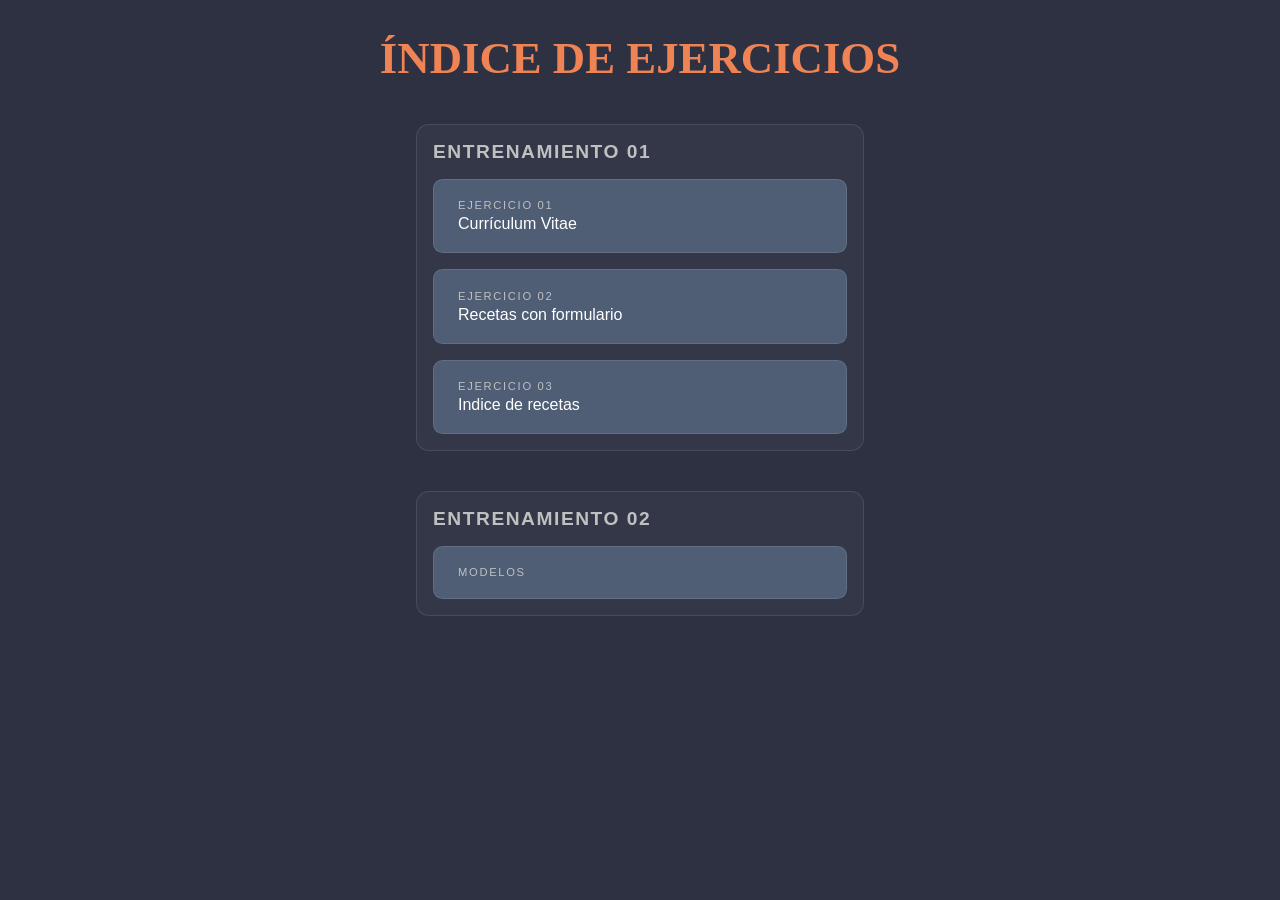
<file: index.html>
<!DOCTYPE html>
<html lang="es">

<head>
    <meta charset="UTF-8">
    <meta name="viewport" content="width=device-width, initial-scale=1.0">
    <title>Actividad2-IsaacRios</title>
    <link rel="stylesheet" href="styles.css">
</head>

<body>
    <header>
        <h1>Índice de ejercicios</h1>
    </header>

    <!-- ENTRENAMIENTO 01 -->
    <section>
        <h2>Entrenamiento 01</h2>
        <nav>
            <ul>
                <li>
                    <a href="/entrenamiento_01/ejercicio_01/html/ejercicio_01.html" target="_blank">
                        <span class="label">
                            <span class="num">Ejercicio 01</span>
                            <span>Currículum Vitae</span>
                        </span>
                    </a>
                </li>

                <li>
                    <a href="/entrenamiento_01/ejercicio_02/ejercicio_02.html" target="_blank">
                        <span class="label">
                            <span class="num">Ejercicio 02</span>
                            <span>Recetas con formulario</span>
                        </span>
                    </a>
                </li>

                <li>
                    <a href="/entrenamiento_01/ejercicio_03/ejercicio03.html" target="_blank">
                        <span class="label">
                            <span class="num">Ejercicio 03</span>
                            <span>Indice de recetas</span>
                        </span>
                    </a>
                </li>
            </ul>
        </nav>
    </section>

    <!-- ENTRENAMIENTO 02 -->
    <section>
        <h2>Entrenamiento 02</h2>
        <nav>
            <ul>
                <li>
                    <a href="/entrenamiento2/index.html">
                        <span class="label">
                            <span class="num">Modelos</span>
                        </span>
                    </a>
                </li>
            </ul>
        </nav>
    </section>

</body>

</html>
</file>
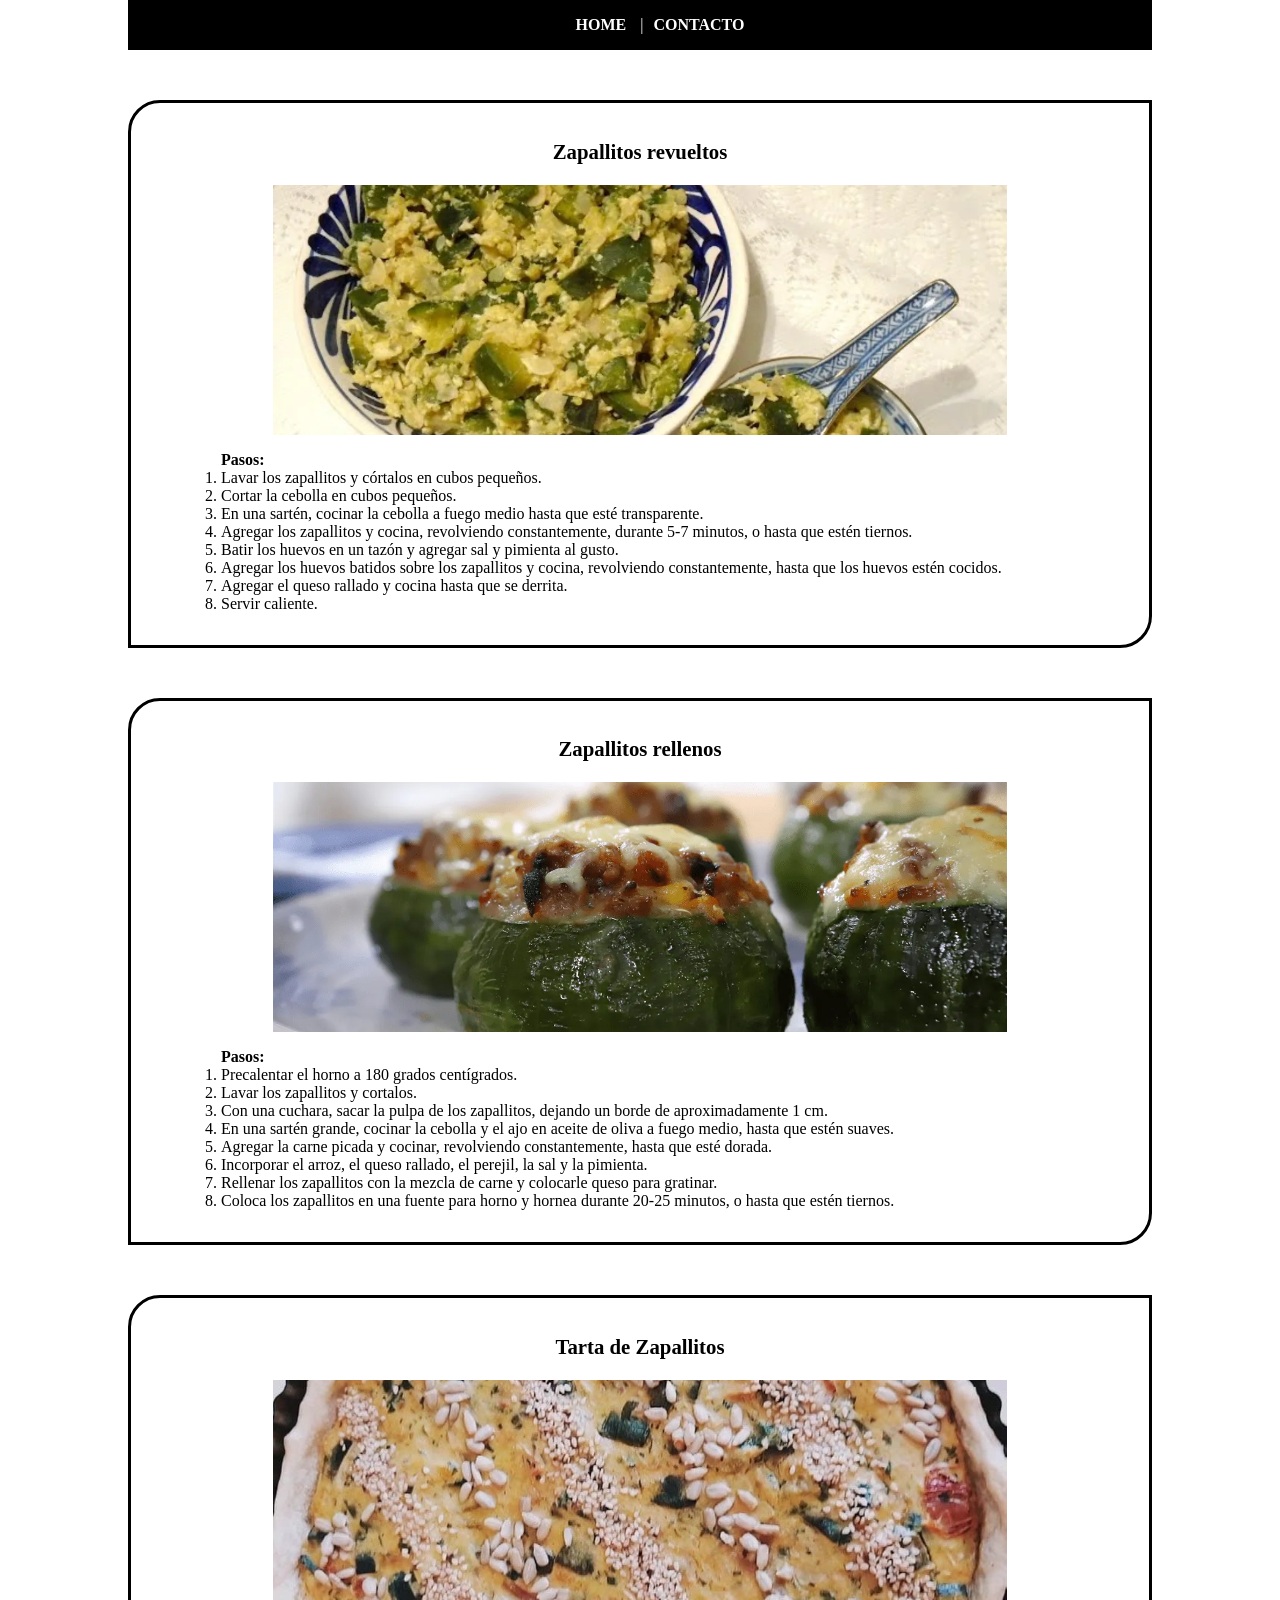
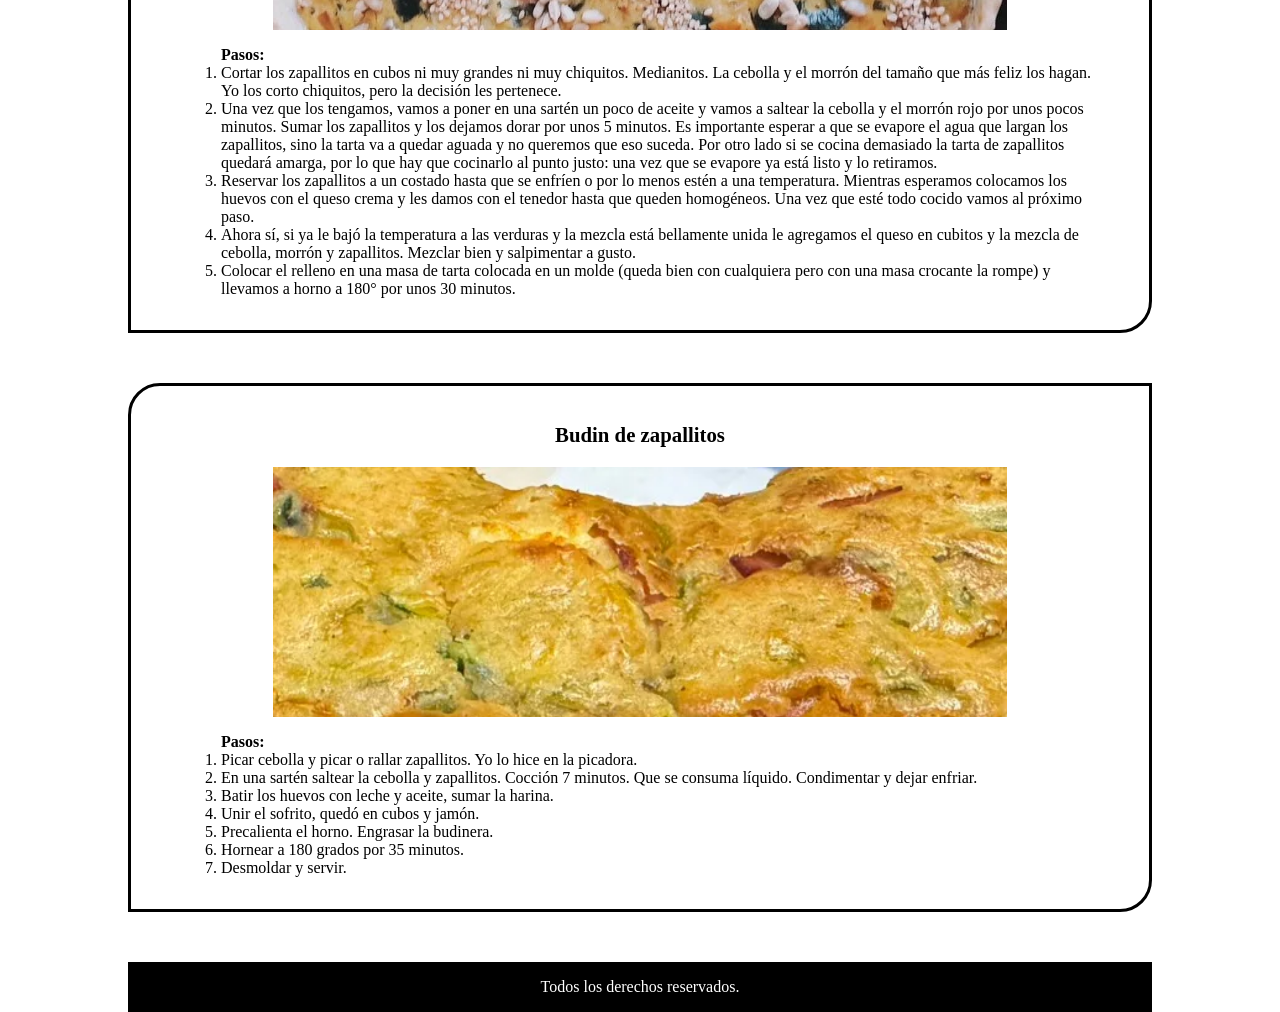
<file: entrenamiento 2/index.html>
<!DOCTYPE html>
<html lang="es">
<head>
    <meta charset="UTF-8">
    <meta name="viewport" content="width=device-width, initial-scale=1.0">
    <link rel="stylesheet" href="assets/main.css">
    <title>Actividad3-RocioBossio</title>
</head>
<body>
    <div class="cambios-solicitados">
        <header class="main-header">
            <nav>
                <ul>
                    <li><a href="index.html">HOME</a> |</li>
                    <li><a href="contacto.html">CONTACTO</a></li>
                </ul>
            </nav>
        </header>
            <section>
                <div class="receta">
                    <h3>Zapallitos revueltos</h3>
                    <img src="assets/receta1.webp" alt="zapallitos revueltos">
                    <ol><strong>Pasos:</strong>
                        <li>Lavar los zapallitos y córtalos en cubos pequeños.</li>
                        <li>Cortar la cebolla en cubos pequeños.</li>
                        <li>En una sartén, cocinar la cebolla a fuego medio hasta que esté transparente.</li>
                        <li>Agregar los zapallitos y cocina, revolviendo constantemente, durante 5-7 minutos, o hasta que estén tiernos.</li>
                        <li>Batir los huevos en un tazón y agregar sal y pimienta al gusto.</li>
                        <li>Agregar los huevos batidos sobre los zapallitos y cocina, revolviendo constantemente, hasta que los huevos estén cocidos.</li>
                        <li>Agregar el queso rallado y cocina hasta que se derrita.</li>
                        <li>Servir caliente.</li>
                    </ol>
                </div>
                <div class="receta">
                    <h3>Zapallitos rellenos</h3>
                    <img src="assets/receta2.webp" alt="zapallitos rellenos">
                    <ol><strong>Pasos: </strong>
                        <li>Precalentar el horno a 180 grados centígrados.</li>
                        <li>Lavar los zapallitos y cortalos.</li>
                        <li>Con una cuchara, sacar la pulpa de los zapallitos, dejando un borde de aproximadamente 1 cm.</li>
                        <li>En una sartén grande, cocinar la cebolla y el ajo en aceite de oliva a fuego medio, hasta que estén suaves.</li>
                        <li>Agregar la carne picada y cocinar, revolviendo constantemente, hasta que esté dorada.</li>
                        <li>Incorporar el arroz, el queso rallado, el perejil, la sal y la pimienta.</li>
                        <li>Rellenar los zapallitos con la mezcla de carne y colocarle queso para gratinar.</li>
                        <li>Coloca los zapallitos en una fuente para horno y hornea durante 20-25 minutos, o hasta que estén tiernos.</li>
                    </ol>
                </div>
                <div class="receta">
                    <h3>Tarta de Zapallitos</h3>
                    <img src="assets/receta3.webp" alt="tarta de zapallitos">
                    <ol><strong>Pasos: </strong>
                        <li>Cortar los zapallitos en cubos ni muy grandes ni muy chiquitos. Medianitos. La cebolla y el morrón del tamaño que más feliz los hagan. Yo los corto chiquitos, pero la decisión les pertenece.</li>
                        <li>Una vez que los tengamos, vamos a poner en una sartén un poco de aceite y vamos a saltear la cebolla y el morrón rojo por unos pocos minutos. Sumar los zapallitos y los dejamos dorar por unos 5 minutos. Es importante esperar a que se evapore el agua que largan los zapallitos, sino la tarta va a quedar aguada y no queremos que eso suceda. Por otro lado si se cocina demasiado la tarta de zapallitos quedará amarga, por lo que hay que cocinarlo al punto justo: una vez que se evapore ya está listo y lo retiramos.</li>
                        <li>Reservar los zapallitos a un costado hasta que se enfríen o por lo menos estén a una temperatura. Mientras esperamos colocamos los huevos con el queso crema y les damos con el tenedor hasta que queden homogéneos. Una vez que esté todo cocido vamos al próximo paso.</li>
                        <li>Ahora sí, si ya le bajó la temperatura a las verduras y la mezcla está bellamente unida le agregamos el queso en cubitos y la mezcla de cebolla, morrón y zapallitos. Mezclar bien y salpimentar a gusto.</li>
                        <li>Colocar el relleno en una masa de tarta colocada en un molde (queda bien con cualquiera pero con una masa crocante la rompe) y llevamos a horno a 180° por unos 30 minutos.</li>
                    </ol>
                </div>
                <div class="receta">
                    <h3>Budin de zapallitos</h3>
                    <img src="assets/receta4.webp" alt="budin de zapallitos">
                    <ol><strong>Pasos: </strong>
                        <li>Picar cebolla y picar o rallar zapallitos. Yo lo hice en la picadora.</li>
                        <li>En una sartén saltear la cebolla y zapallitos. Cocción 7 minutos. Que se consuma líquido. Condimentar y dejar enfriar.</li>
                        <li>Batir los huevos con leche y aceite, sumar la harina.</li>
                        <li>Unir el sofrito, quedó en cubos y jamón.</li>
                        <li>Precalienta el horno. Engrasar la budinera.</li>
                        <li>Hornear a 180 grados por 35 minutos.</li>
                        <li>Desmoldar y servir.</li>
                    </ol>
                </div>
            </section>
        <footer class="main-header">
            <p> Todos los derechos reservados.</p>
        </footer>
    </div>
</body>
</html>
</file>
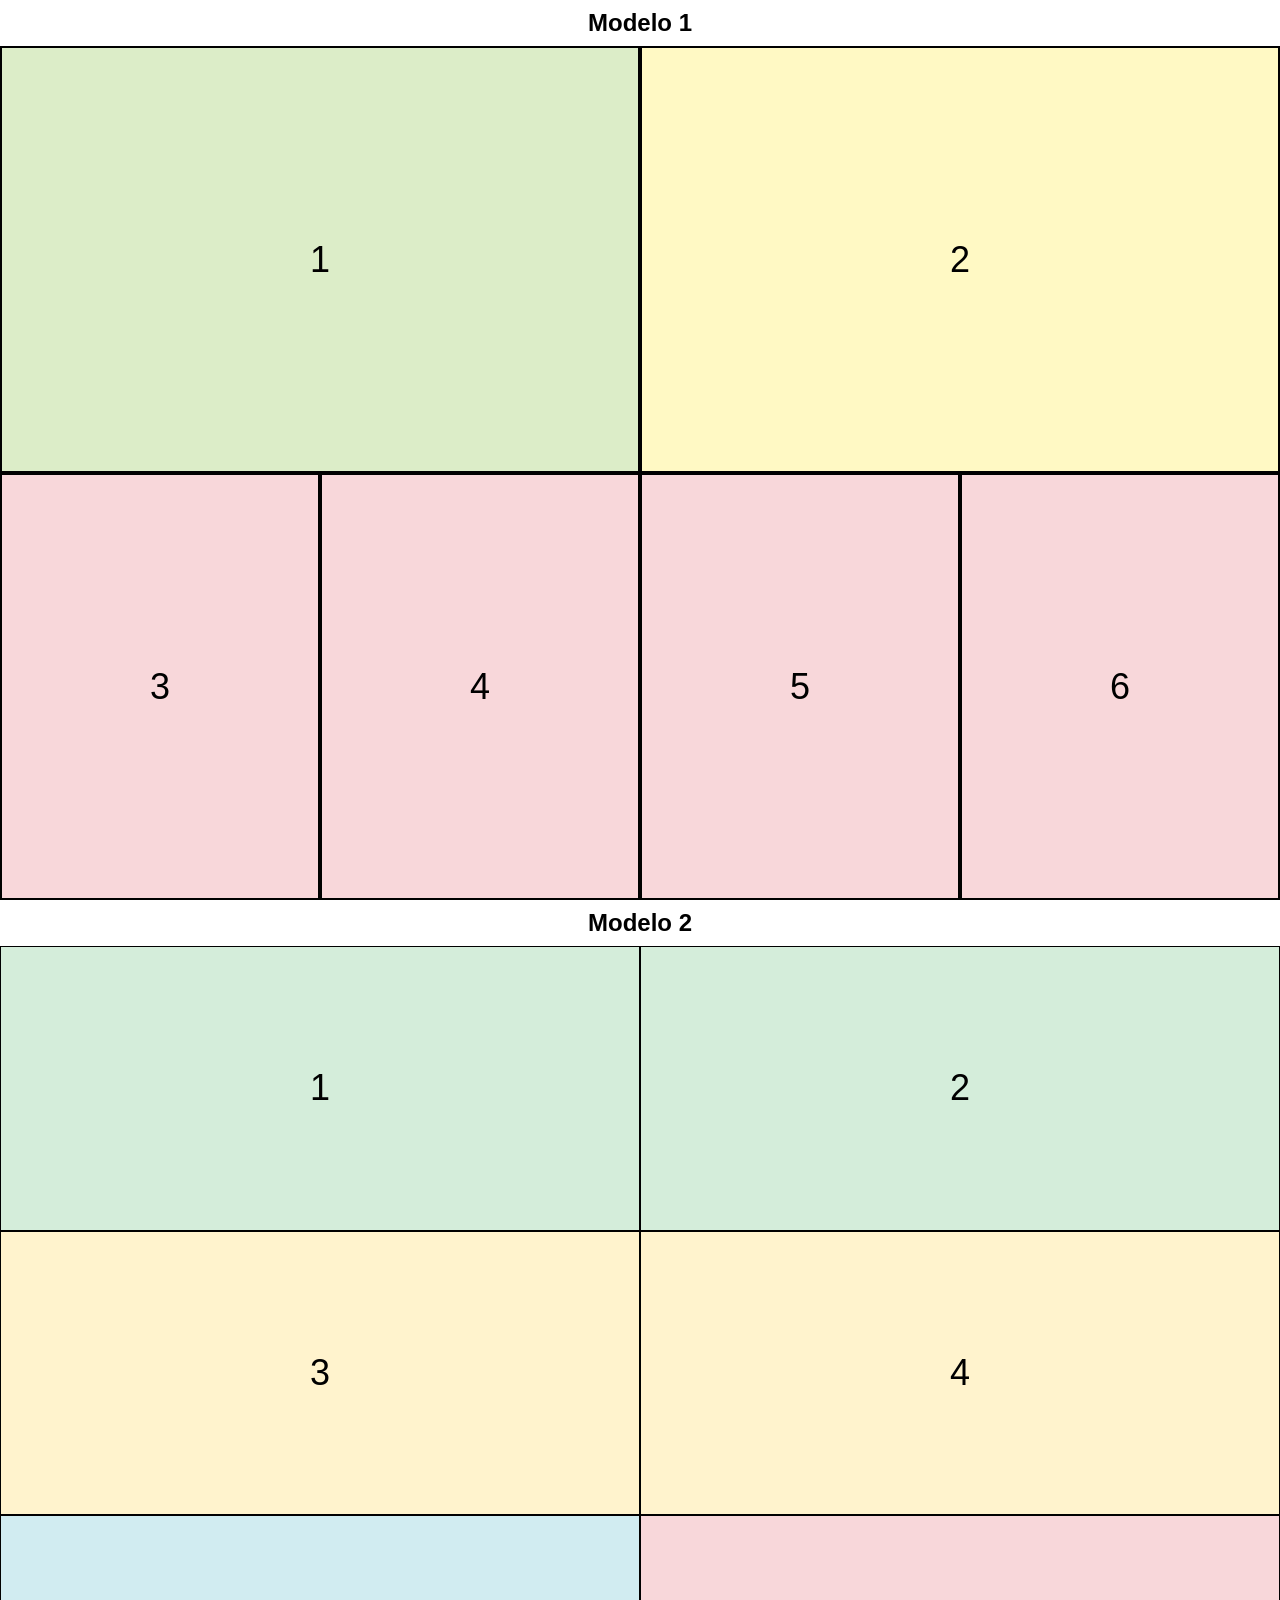
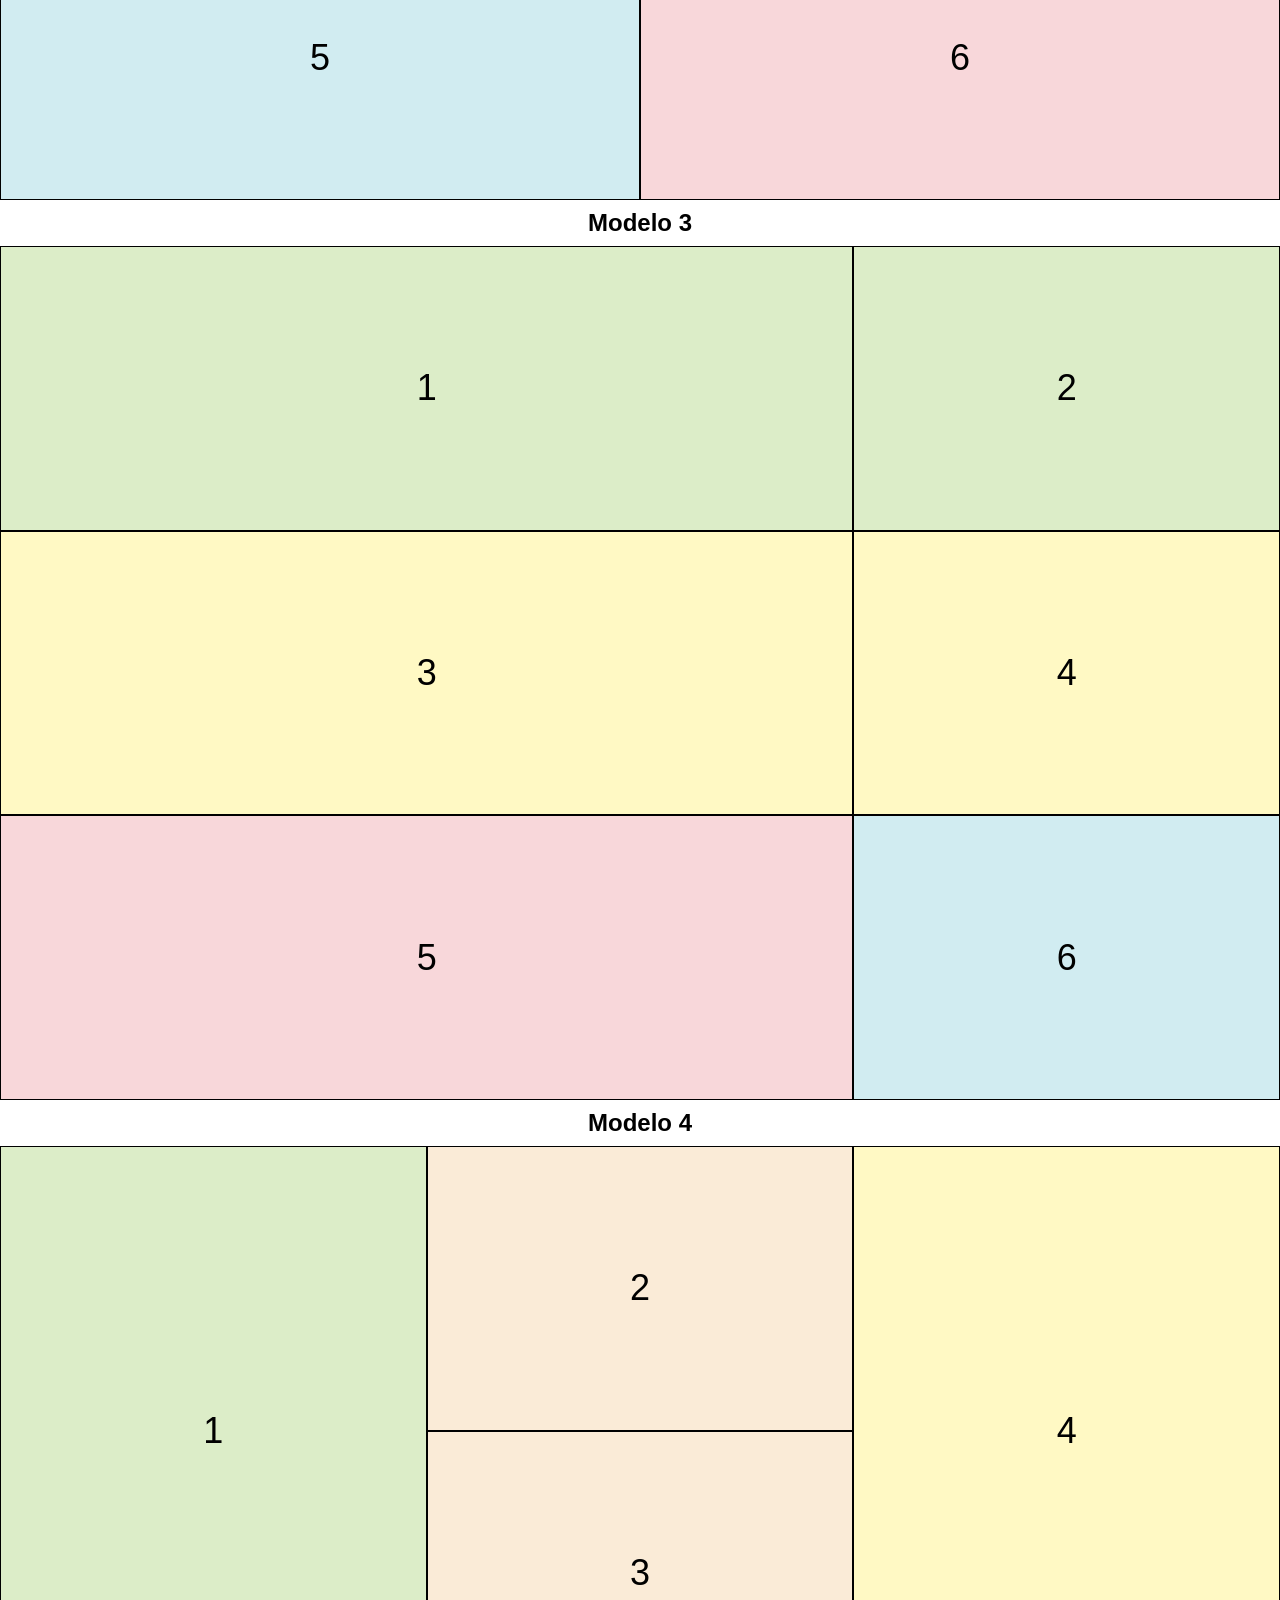
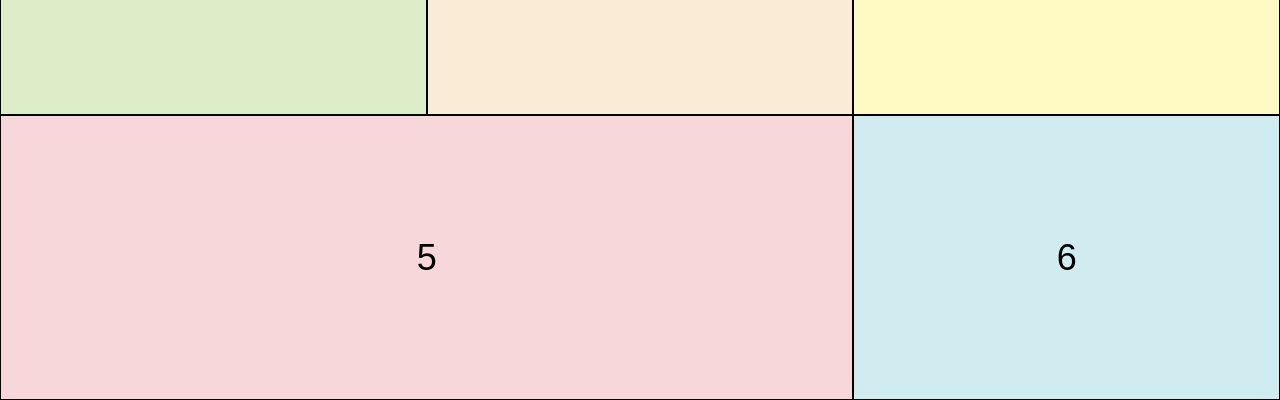
<file: entrenamiento2/index.html>
<!DOCTYPE html>
<html lang="es">
<head>
  <meta charset="UTF-8">
  <meta name="viewport" content="width=device-width, initial-scale=1.0">
  <title>Ejercicio Entrenamiento 2</title>
  <link rel="stylesheet" href="assets/main.css">
</head>
<body>

<section class="modelo">
  <h2>Modelo 1</h2>
  <div class="grid modelo-1">
    <div class="box b1">1</div>
    <div class="box b2">2</div>
    <div class="box b3">3</div>
    <div class="box b4">4</div>
    <div class="box b5">5</div>
    <div class="box b6">6</div>
  </div>
</section>

<section class="modelo">
  <h2>Modelo 2</h2>
  <div class="grid modelo-2">
    <div class="box2 b1">1</div>
    <div class="box2 b2">2</div>
    <div class="box2 b3">3</div>
    <div class="box2 b4">4</div>
    <div class="box2 b5">5</div>
    <div class="box2 b6">6</div>
  </div>
</section>

<section class="modelo">
  <h2>Modelo 3</h2>
  <div class="grid modelo-3">
    <div class="box3 b1">1</div>
    <div class="box3 b2">2</div>
    <div class="box3 b3">3</div>
    <div class="box3 b4">4</div>
    <div class="box3 b5">5</div>
    <div class="box3 b6">6</div>
  </div>
</section>

<section class="modelo">
  <h2>Modelo 4</h2>
  <div class="grid modelo-4">
    <div class="box4 b1">1</div>
    <div class="box4 b2">2</div>
    <div class="box4 b3">3</div>
    <div class="box4 b4">4</div>
    <div class="box4 b5">5</div>
    <div class="box4 b6">6</div>
  </div>
</section>

</body>
</html>
</file>
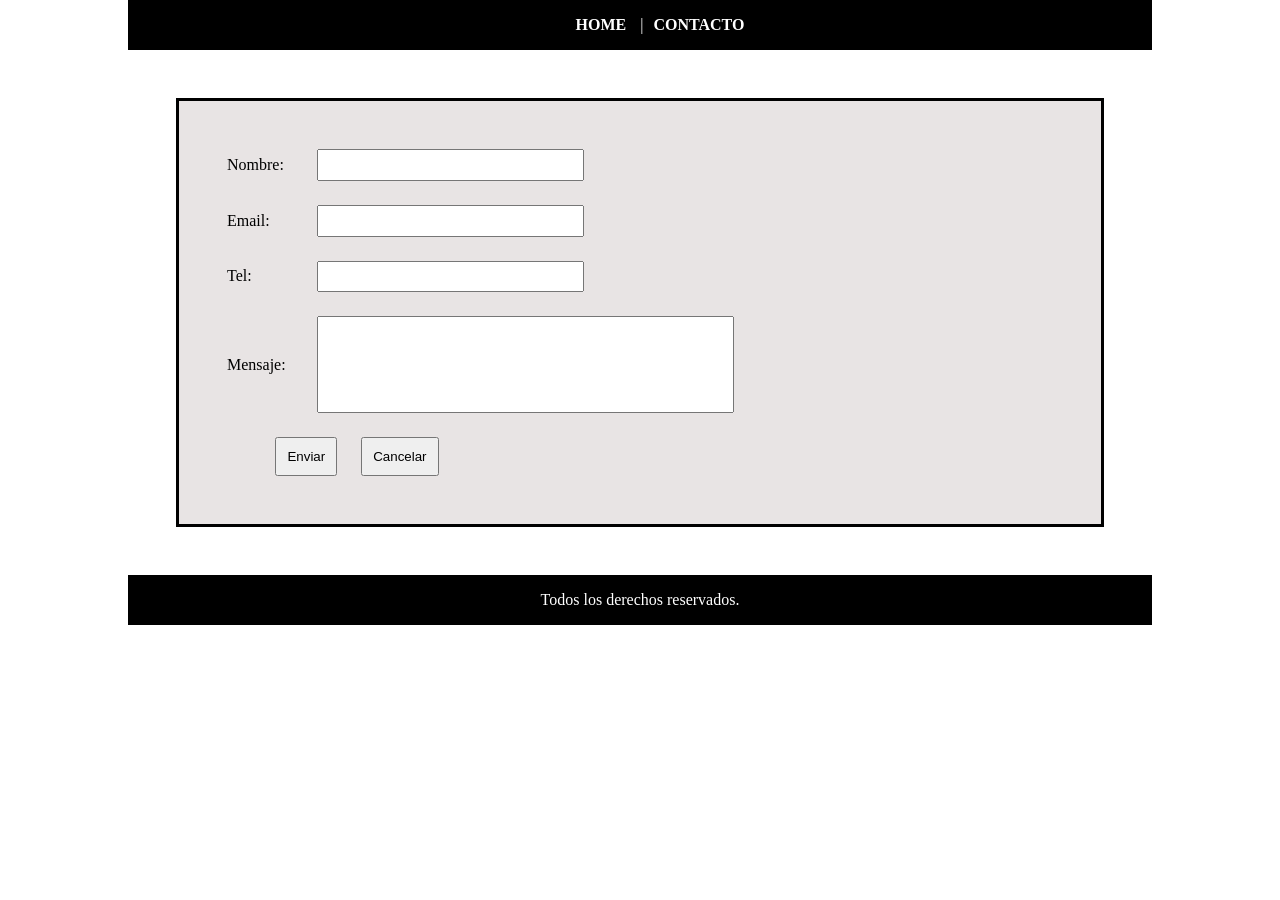
<file: entrenamiento 2/contacto.html>
<!DOCTYPE html>
<html lang="es">
<head>
    <meta charset="UTF-8">
    <meta name="viewport" content="width=device-width, initial-scale=1.0">
    <link rel="stylesheet" href="assets/main.css">
    <title>Actividad3-RocioBossio</title>
</head>
<body>
    <div class="cambios-solicitados">
        <header class="main-header">
            <nav>
                <ul>
                    <li><a href="index.html">HOME</a> |</li>
                    <li><a href="contacto.html">CONTACTO</a></li>
                </ul>
            </nav>
        </header>
        <div class="recetas">
            <section>
                <form>
                    <div class="formulario">
                        <div class="linea-formulario">
                            <label for="nombre">Nombre: </label>
                            <input type="text" id="nombre" name="nombre" required>
                        </div>
                        <div class="linea-formulario">
                            <label for="email">Email: </label>
                            <input type="email" id="email" name="email" required>
                        </div>
                        <div class="linea-formulario">
                            <label for="telefono">Tel: </label>
                            <input type="tel" id="telefono" name="telefono">
                        </div>
                        <div class="linea-formulario">
                            <label for="mensaje">Mensaje: </label>
                            <input type="text" id="mensaje" name="mensaje">
                        </div>
                        <div class="botones-formulario">
                            <button type="submit">Enviar</button>
                            <button type="reset">Cancelar</button>
                        </div>
                    </div>
                </form>
            </section>
        </div>
        <footer class="main-header">
            <p> Todos los derechos reservados.</p>
        </footer>
    </div>
</body>
</html>
</file>
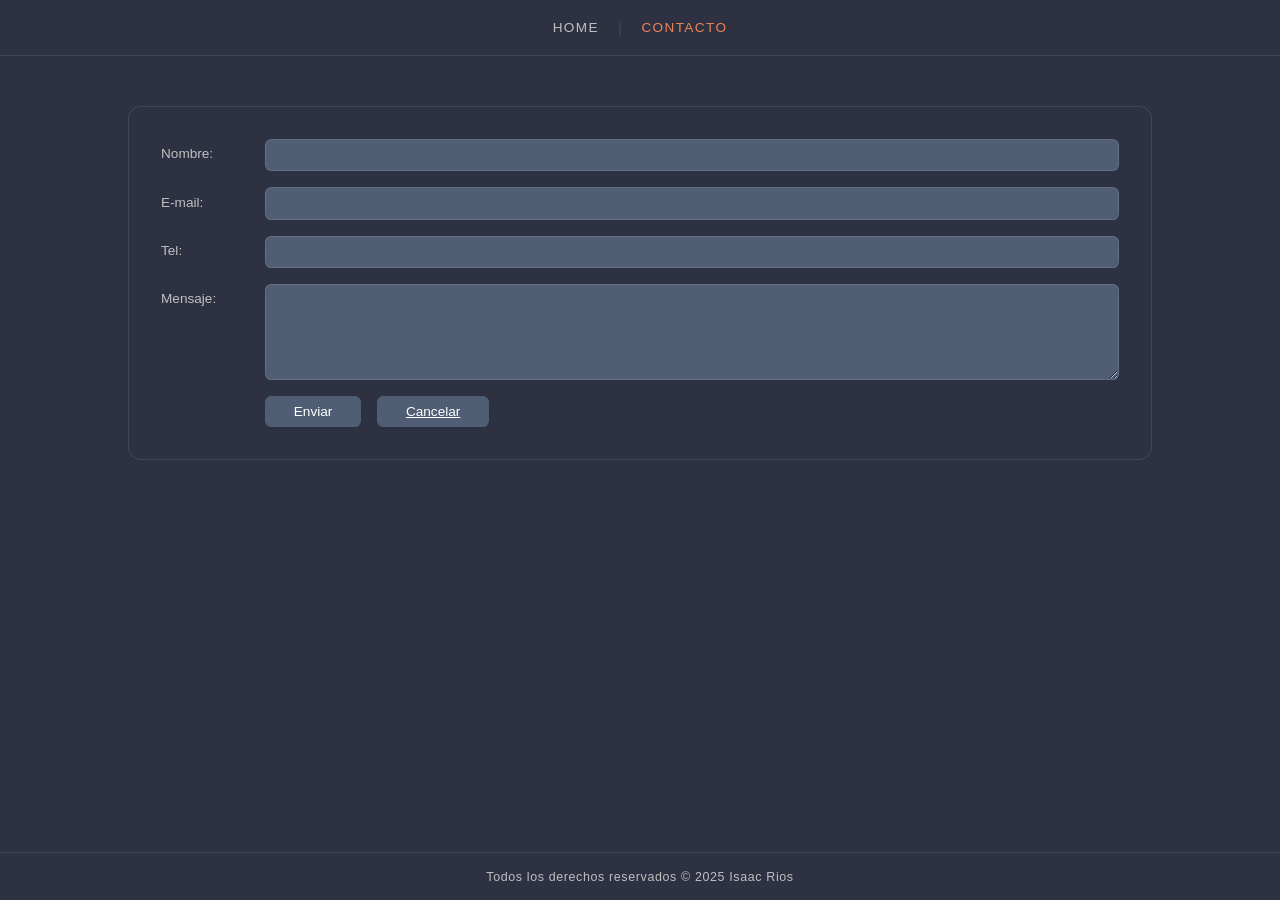
<file: entrenamiento_01/ejercicio_02/contacto.html>
Contacto · HTML
Copiar

<!DOCTYPE html>
<html lang="es">

<head>
    <meta charset="UTF-8">
    <meta name="viewport" content="width=device-width, initial-scale=1.0">
    <title>Contacto — Ejercicio 02</title>
    <link rel="stylesheet" href="contacto.css">
</head>

<body>

    <header class="header">
        <a href="ejercicio_02.html">HOME</a>
        <span class="separador">|</span>
        <a href="contacto.html" class="activo">CONTACTO</a>
    </header>

    <main class="contenido">
        <div class="formulario">
            <form action="#" method="post">

                <div class="campo">
                    <label for="nombre">Nombre:</label>
                    <input type="text" id="nombre" name="nombre" required>
                </div>

                <div class="campo">
                    <label for="email">E-mail:</label>
                    <input type="email" id="email" name="email" required>
                </div>

                <div class="campo">
                    <label for="tel">Tel:</label>
                    <input type="tel" id="tel" name="tel" required>
                </div>

                <div class="campo">
                    <label for="mensaje">Mensaje:</label>
                    <textarea id="mensaje" name="mensaje" required></textarea>
                </div>

                <div class="botones">
                    <button type="submit" class="boton">Enviar</button>
                    <a href="ejercicio_02.html" class="boton">Cancelar</a>
                </div>

            </form>
        </div>
    </main>

    <footer class="footer">
        <p>Todos los derechos reservados &copy; 2025 Isaac Rios</p>
    </footer>

</body>

</html>
</file>
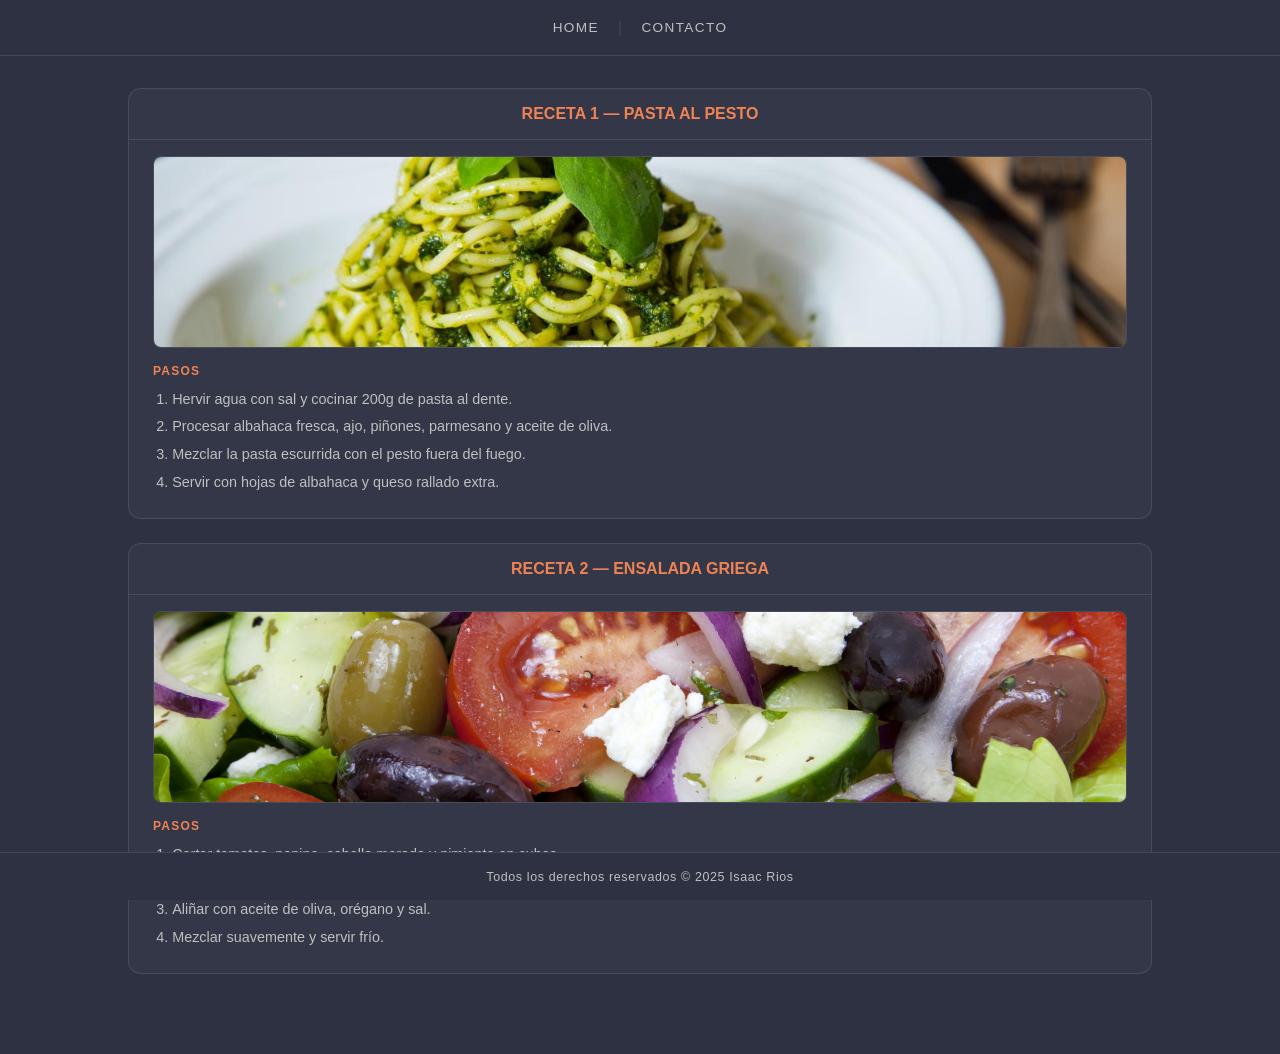
<file: entrenamiento_01/ejercicio_02/ejercicio_02.html>
<!DOCTYPE html>
<html lang="es">

<head>
    <meta charset="UTF-8">
    <meta name="viewport" content="width=device-width, initial-scale=1.0">
    <title>Recetas — Ejercicio 02</title>
    <link rel="stylesheet" href="/entrenamiento_01/ejercicio_02/stlyes.css">
</head>

<body>

    <header class="header">
        <a href="/entrenamiento_01/ejercicio_02/ejercicio_02.html">HOME</a>
        <span class="linea">|</span>
        <a href="contacto.html">CONTACTO</a>
    </header>

    <main class="contenido">

        <article class="receta">
            <div class="receta-header">
                <h2>Receta 1 — Pasta al pesto</h2>
            </div>
            <div class="receta-img">
                <img src="/entrenamiento_01/ejercicio_02/img/pesto.jpeg" alt="Pasta al pesto">
            </div>
            <div class="receta-body">
                <h3>Pasos</h3>
                <ol>
                    <li>Hervir agua con sal y cocinar 200g de pasta al dente.</li>
                    <li>Procesar albahaca fresca, ajo, piñones, parmesano y aceite de oliva.</li>
                    <li>Mezclar la pasta escurrida con el pesto fuera del fuego.</li>
                    <li>Servir con hojas de albahaca y queso rallado extra.</li>
                </ol>
            </div>
        </article>

        <article class="receta">
            <div class="receta-header">
                <h2>Receta 2 — Ensalada griega</h2>
            </div>
            <div class="receta-img">
                <img src="/entrenamiento_01/ejercicio_02/img/griega.jpg" alt="Ensalada griega">
            </div>
            <div class="receta-body">
                <h3>Pasos</h3>
                <ol>
                    <li>Cortar tomates, pepino, cebolla morada y pimiento en cubos.</li>
                    <li>Agregar aceitunas negras y queso feta desmenuzado.</li>
                    <li>Aliñar con aceite de oliva, orégano y sal.</li>
                    <li>Mezclar suavemente y servir frío.</li>
                </ol>
            </div>
        </article>
    </main>

    <footer class="footer">
        <p>Todos los derechos reservados &copy; 2025 Isaac Rios</p>
    </footer>

</body>

</html>
</file>
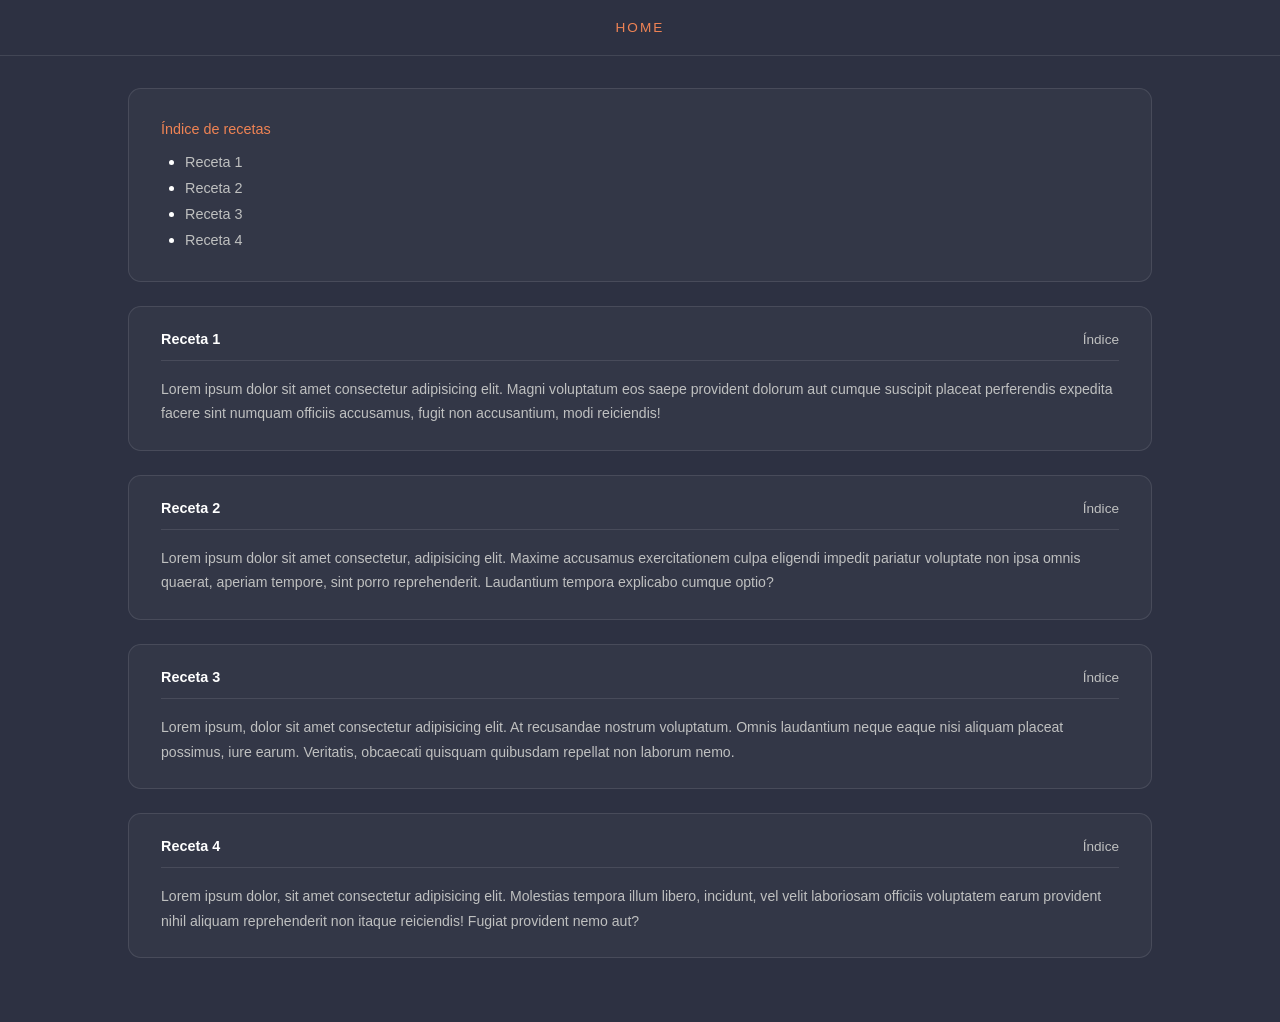
<file: entrenamiento_01/ejercicio_03/ejercicio03.html>
<!DOCTYPE html>
<html lang="es">
<head>
    <meta charset="UTF-8">
    <meta name="viewport" content="width=device-width, initial-scale=1.0">
    <title>Recetas — Ejercicio 03</title>
    <link rel="stylesheet" href="/entrenamiento_01/ejercicio_03/ejercicio03.css">
</head>
<body>
    <header class="header">
        <p>HOME</p>
    </header>
 
    <main class="contenido" id="inicio">
 
        <section class="indice">
            <h2>Índice de recetas</h2>
            <ul>
                <li><a href="#receta1">Receta 1</a></li>
                <li><a href="#receta2">Receta 2</a></li>
                <li><a href="#receta3">Receta 3</a></li>
                <li><a href="#receta4">Receta 4</a></li>
            </ul>
        </section>
 
        <!-- RECETA 1 -->
        <article class="receta" id="receta1">
            <div class="receta-cabecera">
                <h3>Receta 1</h3>
                <a href="#inicio" class="link-indice">Índice</a>
            </div>
            <p>Lorem ipsum dolor sit amet consectetur adipisicing elit. Magni voluptatum eos saepe provident dolorum aut cumque suscipit placeat perferendis expedita facere sint numquam officiis accusamus, fugit non accusantium, modi reiciendis!</p>
        </article>
 
        <!-- RECETA 2 -->
        <article class="receta" id="receta2">
            <div class="receta-cabecera">
                <h3>Receta 2</h3>
                <a href="#inicio" class="link-indice">Índice</a>
            </div>
            <p>Lorem ipsum dolor sit amet consectetur, adipisicing elit. Maxime accusamus exercitationem culpa eligendi impedit pariatur voluptate non ipsa omnis quaerat, aperiam tempore, sint porro reprehenderit. Laudantium tempora explicabo cumque optio?</p>
        </article>
 
        <!-- RECETA 3 -->
        <article class="receta" id="receta3">
            <div class="receta-cabecera">
                <h3>Receta 3</h3>
                <a href="#inicio" class="link-indice">Índice</a>
            </div>
            <p>Lorem ipsum, dolor sit amet consectetur adipisicing elit. At recusandae nostrum voluptatum. Omnis laudantium neque eaque nisi aliquam placeat possimus, iure earum. Veritatis, obcaecati quisquam quibusdam repellat non laborum nemo.</p>
        </article>
 
        <!-- RECETA 4 -->
        <article class="receta" id="receta4">
            <div class="receta-cabecera">
                <h3>Receta 4</h3>
                <a href="#inicio" class="link-indice">Índice</a>
            </div>
            <p>Lorem ipsum dolor, sit amet consectetur adipisicing elit. Molestias tempora illum libero, incidunt, vel velit laboriosam officiis voluptatem earum provident nihil aliquam reprehenderit non itaque reiciendis! Fugiat provident nemo aut?</p>
        </article>
 
    </main>
 
</body>
</html>
</file>
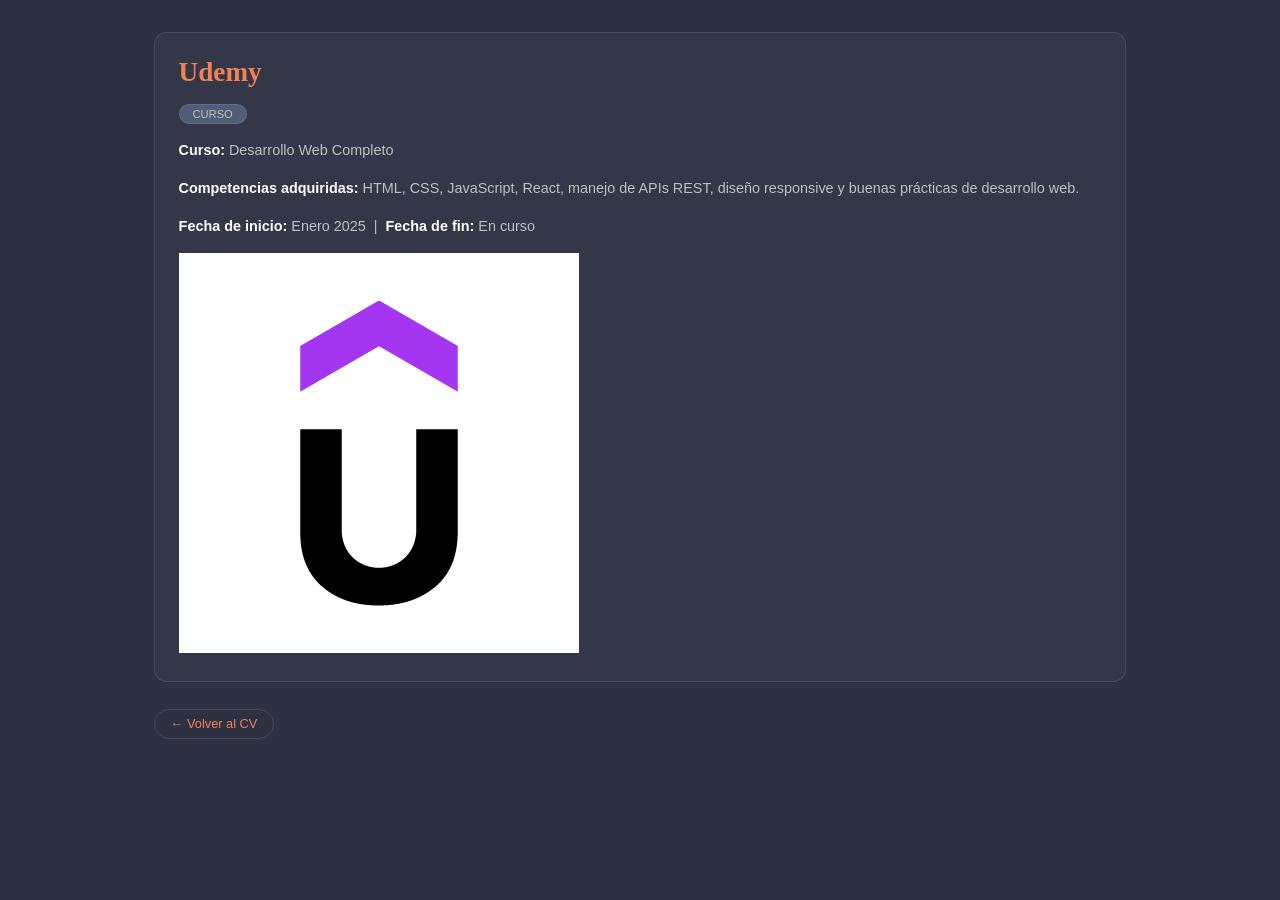
<file: entrenamiento_01/ejercicio_01/html/curso.html>
<!DOCTYPE html>
<html lang="es">
<head>
    <meta charset="UTF-8">
    <meta name="viewport" content="width=device-width, initial-scale=1.0">
    <title>Cursos — Detalle</title>
   <link rel="stylesheet" href="/entrenamiento_01/styles.css">
    <link rel="stylesheet" href="/entrenamiento_01/ejercicio_01/empresa.css">
</head>
<body>
    <div class="principal">
        <div class="detalle">
            <h2>Udemy</h2>
            <span class="subtitulo">Curso</span>
            <p><strong>Curso:</strong> Desarrollo Web Completo</p>
            <p><strong>Competencias adquiridas:</strong> HTML, CSS, JavaScript, React, manejo de APIs REST, diseño responsive y buenas prácticas de desarrollo web.</p>
            <p><strong>Fecha de inicio:</strong> Enero 2025 &nbsp;|&nbsp; <strong>Fecha de fin:</strong> En curso</p>
            <div class="imgs">
                <img src="/entrenamiento_01/ejercicio_01/img/udemy.png" alt="">
            </div>
        </div>
         <div class="back"><a href="/entrenamiento_01/ejercicio_01/html/ejercicio_01.html">← Volver al CV</a></div>
    </div>
</body>
</html>
</file>
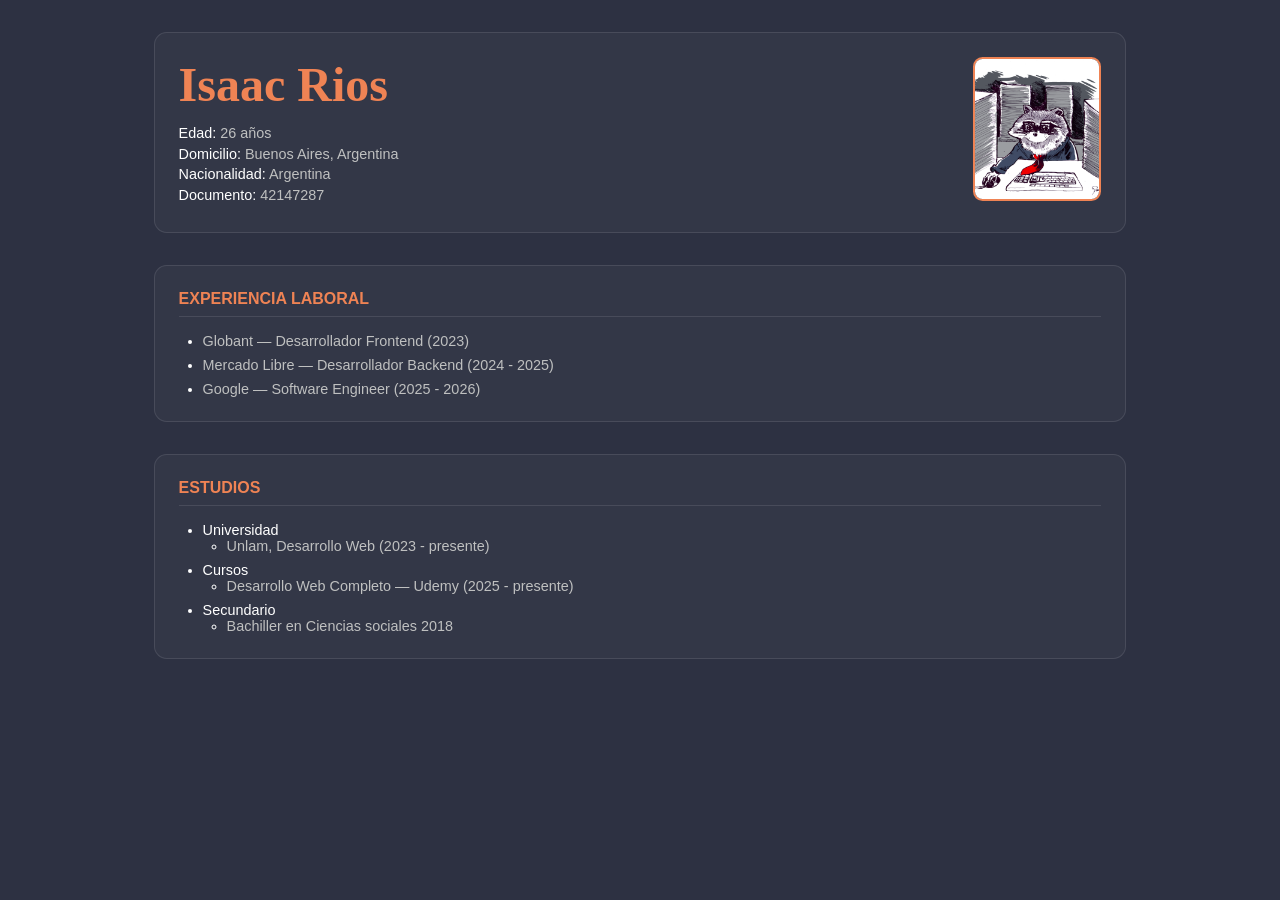
<file: entrenamiento_01/ejercicio_01/html/ejercicio_01.html>
<!DOCTYPE html>
<html lang="es">

<head>
    <meta charset="UTF-8">
    <meta name="viewport" content="width=device-width, initial-scale=1.0">
    <title>CV — Isaac Rios</title>
    <link rel="stylesheet" href="/entrenamiento_01/styles.css">
    <link rel="stylesheet" href="/entrenamiento_01/ejercicio_01/ejercicio01.css">
</head>

<body>
    <div class="principal">
        <section class="header-cv">
            <div class="info">
                <h1>Isaac Rios</h1>
                <p><span>Edad:</span> 26 años</p>
                <p><span>Domicilio:</span> Buenos Aires, Argentina</p>
                <p><span>Nacionalidad:</span> Argentina</p>
                <p><span>Documento:</span> 42147287</p>
            </div>
            <div class="foto">
                <img src="/entrenamiento_01/ejercicio_01/img/perfil.png" alt="">
            </div>
        </section>

        <section class="section">
            <h2>Experiencia laboral</h2>
            <ul>
                <li><a href="empresa1.html">Globant — Desarrollador Frontend (2023)</a></li>
                <li><a href="empresa2.html">Mercado Libre — Desarrollador Backend (2024 - 2025)</a></li>
                <li><a href="empresa3.html">Google — Software Engineer (2025 - 2026)</a></li>
            </ul>
        </section>

        <section class="section">
            <h2>Estudios</h2>
            <ul>
                <li>
                    Universidad
                    <ul class="sub">
                        <li><a href="universidad.html">Unlam, Desarrollo Web (2023 - presente)</a></li>
                    </ul>
                </li>
                <li>
                    Cursos
                    <ul class="sub">
                        <li><a href="curso.html">Desarrollo Web Completo — Udemy (2025 - presente)</a></li>
                    </ul>
                </li>
                <li>
                    Secundario
                    <ul class="sub">
                        <li><a href="secundario.html">Bachiller en Ciencias sociales 2018</a></li>
                    </ul>
                </li>
            </ul>
        </section>

    </div>
</body>

</html>
</file>
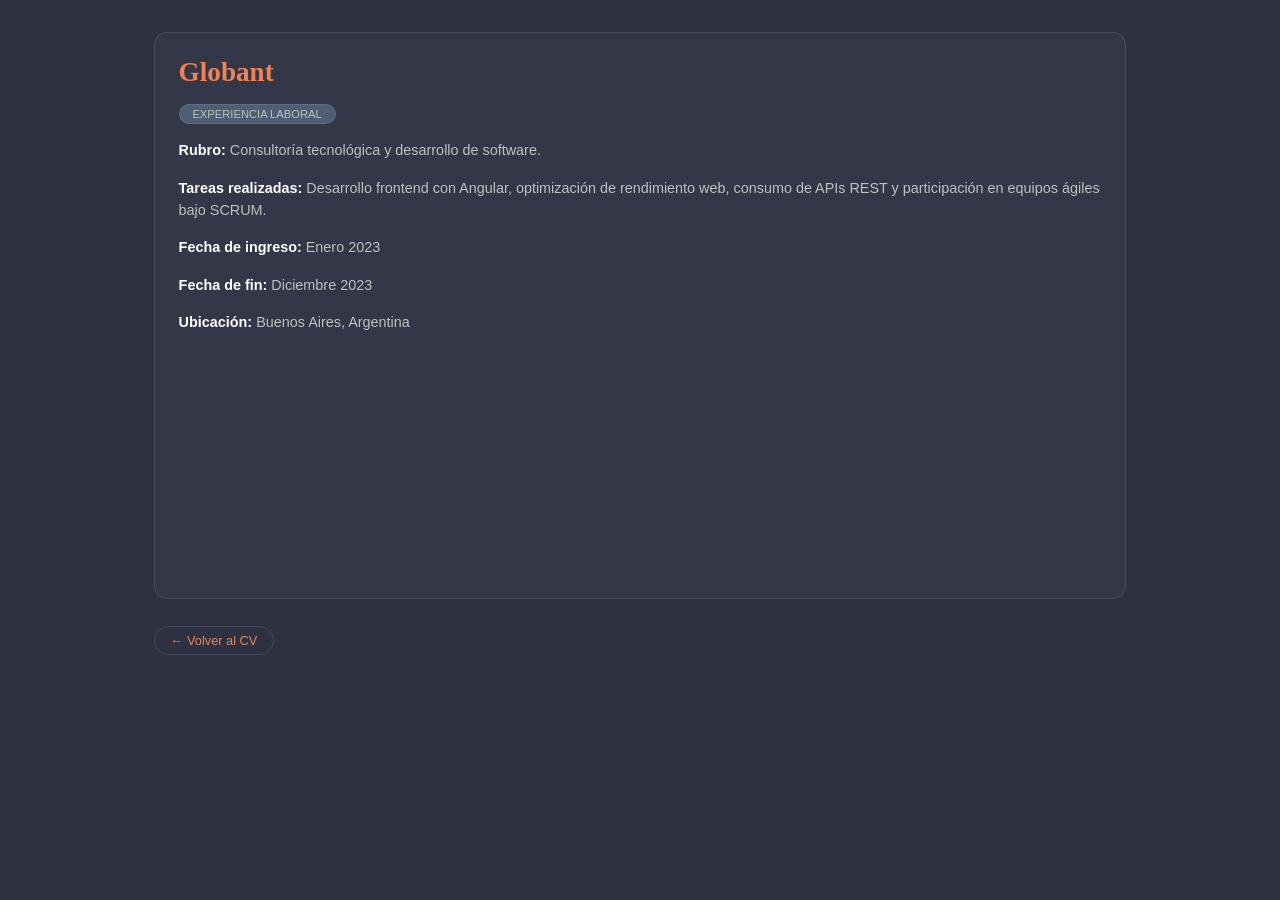
<file: entrenamiento_01/ejercicio_01/html/empresa1.html>
<!DOCTYPE html>
<html lang="es">
<head>
    <meta charset="UTF-8">
    <meta name="viewport" content="width=device-width, initial-scale=1.0">
    <title>Globant — Detalle</title>
    <link rel="stylesheet" href="/entrenamiento_01/styles.css">
    <link rel="stylesheet" href="/entrenamiento_01/ejercicio_01/empresa.css">
</head>
<body>
    <div class="principal">
        <div class="detalle">
            <h2>Globant</h2>
            <span class="subtitulo">Experiencia Laboral</span>
            <p><strong>Rubro:</strong> Consultoría tecnológica y desarrollo de software.</p>
            <p><strong>Tareas realizadas:</strong> Desarrollo frontend con Angular, optimización de rendimiento web, consumo de APIs REST y participación en equipos ágiles bajo SCRUM.</p>
            <p><strong>Fecha de ingreso:</strong> Enero 2023 </p>
            <p><strong>Fecha de fin:</strong> Diciembre 2023 </p>
            <p><strong>Ubicación:</strong> Buenos Aires, Argentina</p>
            <iframe
                src="https://www.google.com/maps?q=globant+buenos+aires&output=embed"
                allowfullscreen="" loading="lazy" title="Mapa Globant">
            </iframe>
        </div>
        <div class="back"><a href="/entrenamiento_01/ejercicio_01/html/ejercicio_01.html">← Volver al CV</a></div>
    </div>
</body>
</html>
</file>
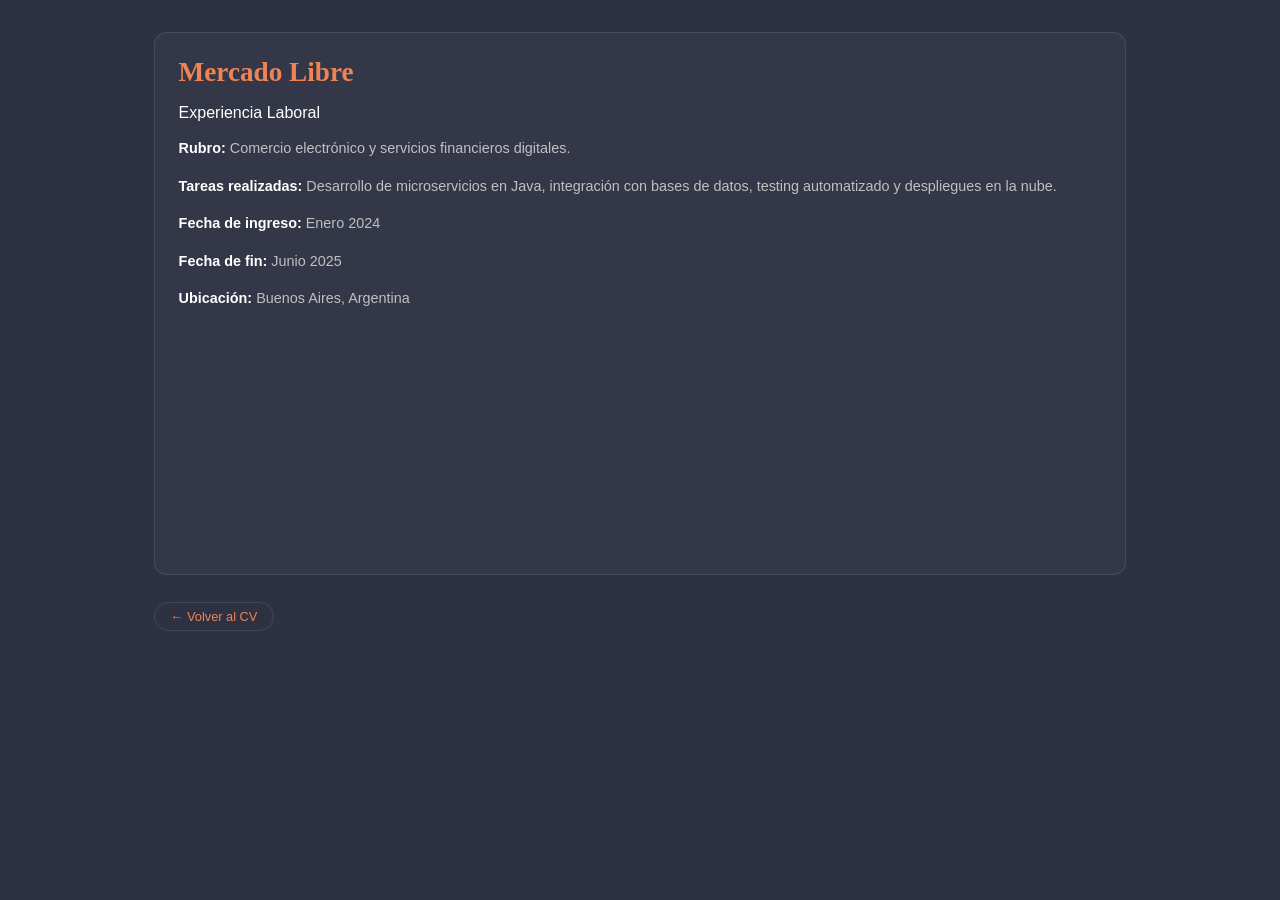
<file: entrenamiento_01/ejercicio_01/html/empresa2.html>
<!DOCTYPE html>
<html lang="es">
<head>
    <meta charset="UTF-8">
    <meta name="viewport" content="width=device-width, initial-scale=1.0">
    <title>Mercado Libre — Detalle</title>
    <link rel="stylesheet" href="/entrenamiento_01/styles.css">
    <link rel="stylesheet" href="/entrenamiento_01/ejercicio_01/empresa.css">
</head>
<body>
    <div class="principal">
        <div class="detalle">
            <h2>Mercado Libre</h2>
            <span class="experiencia">Experiencia Laboral</span>
            <p><strong>Rubro:</strong> Comercio electrónico y servicios financieros digitales.</p>
            <p><strong>Tareas realizadas:</strong> Desarrollo de microservicios en Java, integración con bases de datos, testing automatizado y despliegues en la nube.</p>
            <p><strong>Fecha de ingreso:</strong> Enero 2024</p>
            <p><strong>Fecha de fin:</strong> Junio 2025</p>
            <p><strong>Ubicación:</strong> Buenos Aires, Argentina</p>
            <iframe
                src="https://www.google.com/maps?q=mercado+libre+buenos+aires&output=embed"
                allowfullscreen="" loading="lazy" title="Mapa Mercado Libre">
            </iframe>
        </div>
        <div class="back"><a href="/entrenamiento_01/ejercicio_01/html/ejercicio_01.html">← Volver al CV</a></div>
    </div>
</body>
</html>
</file>
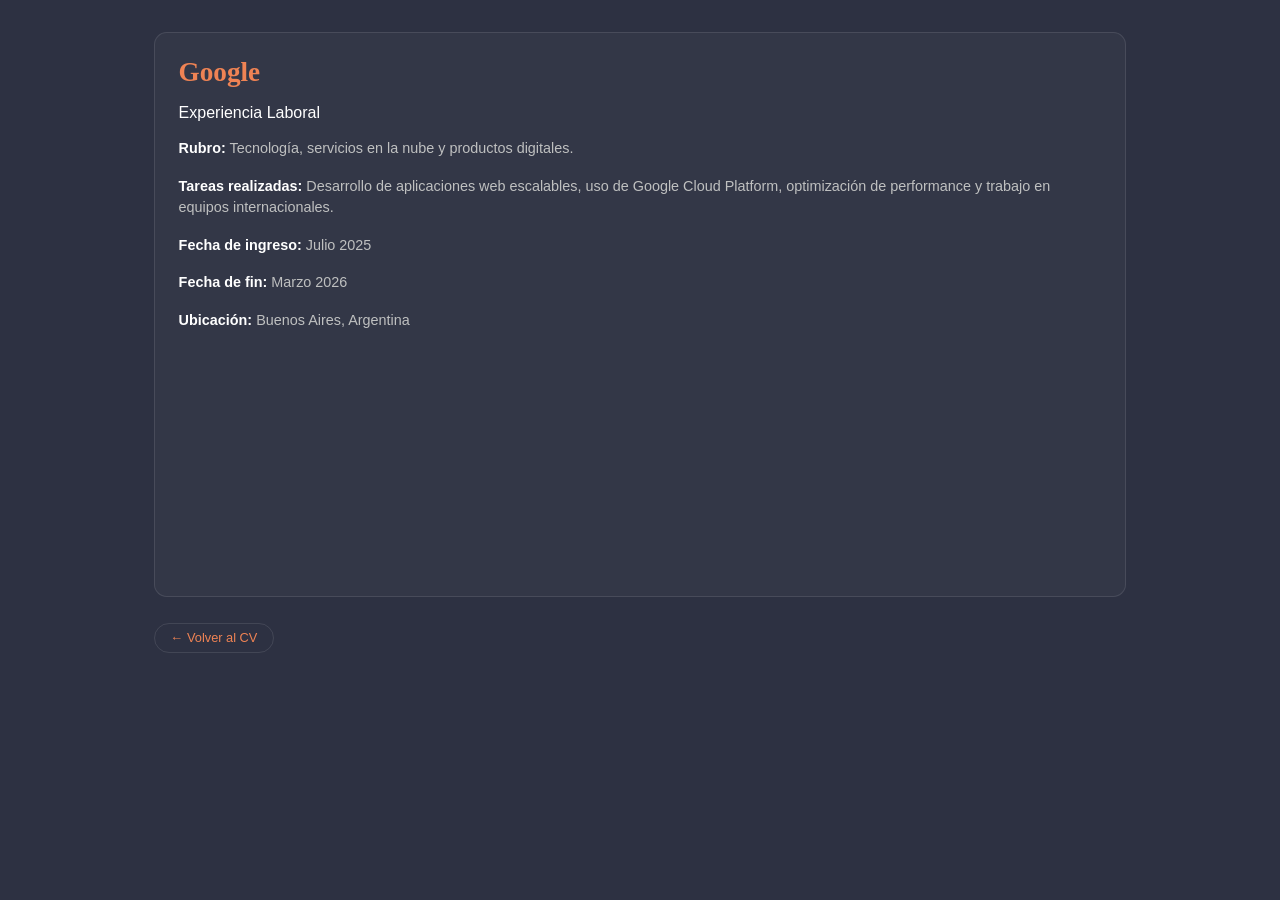
<file: entrenamiento_01/ejercicio_01/html/empresa3.html>
<!DOCTYPE html>
<html lang="es">
<head>
    <meta charset="UTF-8">
    <meta name="viewport" content="width=device-width, initial-scale=1.0">
    <title>Google — Detalle</title>
     <link rel="stylesheet" href="/entrenamiento_01/styles.css">
    <link rel="stylesheet" href="/entrenamiento_01/ejercicio_01/empresa.css">
<body>
    <div class="principal">
        <div class="detalle">
            <h2>Google</h2>
            <span class="experiencia">Experiencia Laboral</span>
            <p><strong>Rubro:</strong> Tecnología, servicios en la nube y productos digitales.</p>
            <p><strong>Tareas realizadas:</strong> Desarrollo de aplicaciones web escalables, uso de Google Cloud Platform, optimización de performance y trabajo en equipos internacionales.</p>
            <p><strong>Fecha de ingreso:</strong> Julio 2025</p>
            <p><strong>Fecha de fin:</strong> Marzo 2026</p>
            <p><strong>Ubicación:</strong> Buenos Aires, Argentina</p>
            <iframe
                src="https://www.google.com/maps?q=google+buenos+aires&output=embed"
                allowfullscreen="" loading="lazy" title="Mapa Google">
            </iframe>
        </div>
        <div class="back"><a href="/entrenamiento_01/ejercicio_01/html/ejercicio_01.html">← Volver al CV</a></div>
    </div>
</body>
</html>
</file>
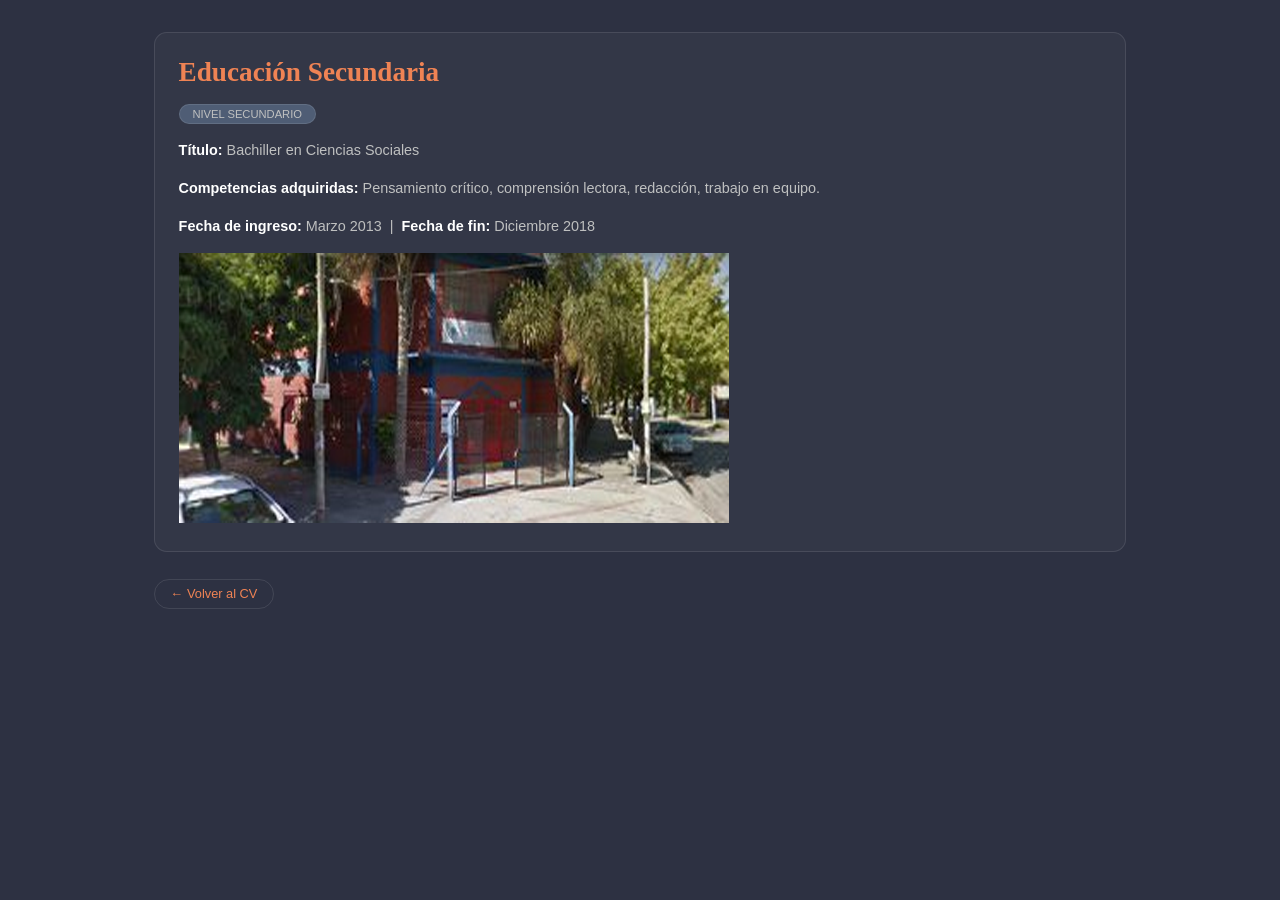
<file: entrenamiento_01/ejercicio_01/html/secundario.html>
<!DOCTYPE html>
<html lang="es">
<head>
    <meta charset="UTF-8">
    <meta name="viewport" content="width=device-width, initial-scale=1.0">
    <title>Secundario — Detalle</title>
   <link rel="stylesheet" href="/entrenamiento_01/styles.css">
    <link rel="stylesheet" href="/entrenamiento_01/ejercicio_01/empresa.css">
</head>
<body>
    <div class="principal">
        <div class="detalle">
            <h2>Educación Secundaria</h2>
            <span class="subtitulo">Nivel Secundario</span>
            <p><strong>Título:</strong> Bachiller en Ciencias Sociales</p>
            <p><strong>Competencias adquiridas:</strong> Pensamiento crítico, comprensión lectora, redacción, trabajo en equipo.</p>
            <p><strong>Fecha de ingreso:</strong> Marzo 2013 &nbsp;|&nbsp; <strong>Fecha de fin:</strong> Diciembre 2018 </p>
            <div class="imgs">
                <img src="/entrenamiento_01/ejercicio_01/img/colegio.png" alt="">
            </div>
        </div>
        <div class="back"><a href="/entrenamiento_01/ejercicio_01/html/ejercicio_01.html">← Volver al CV</a></div>
    </div>
</body>
</html>
</file>
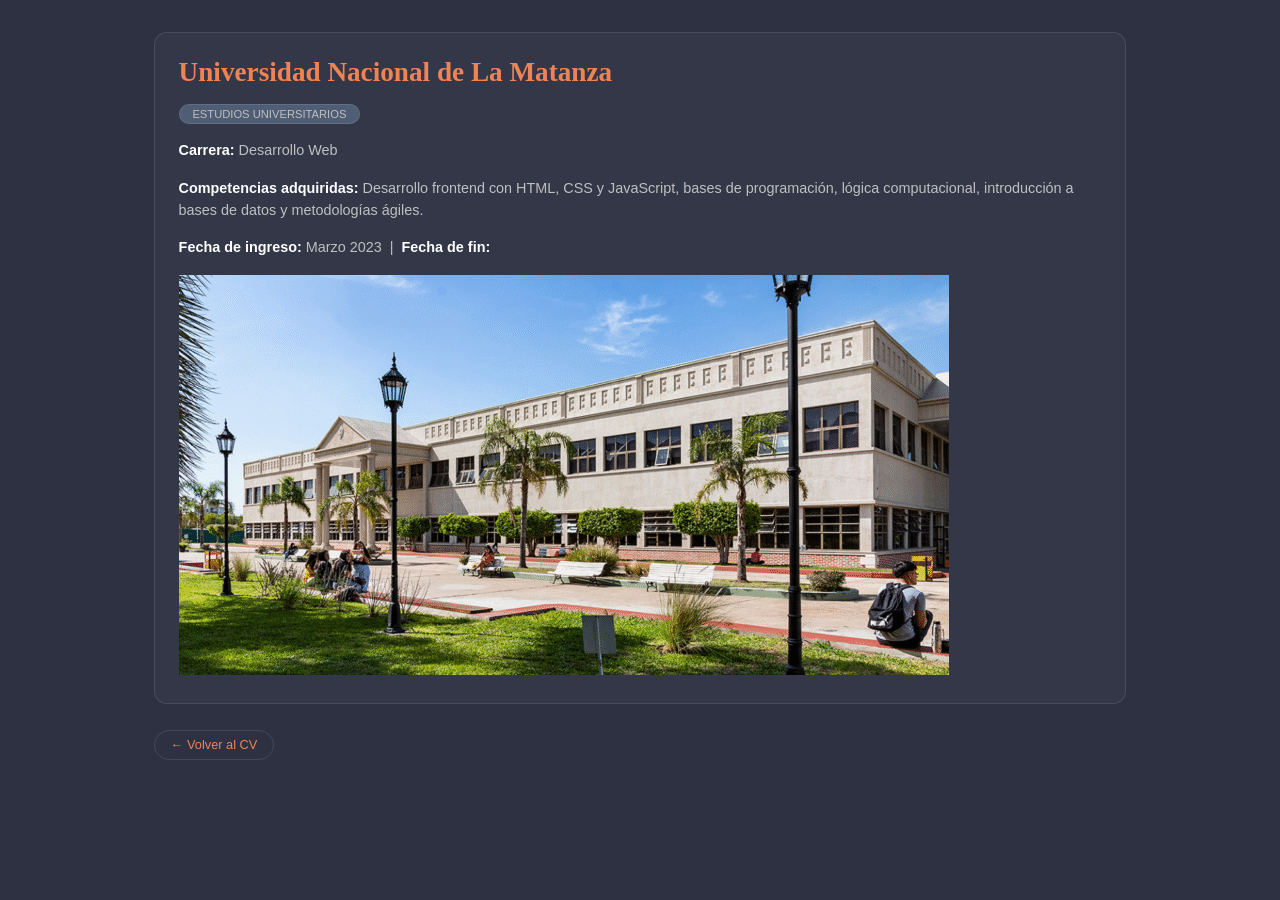
<file: entrenamiento_01/ejercicio_01/html/universidad.html>
<!DOCTYPE html>
<html lang="es">
<head>
    <meta charset="UTF-8">
    <meta name="viewport" content="width=device-width, initial-scale=1.0">
    <title>Universidad — Detalle</title>
    <link rel="stylesheet" href="/entrenamiento_01/styles.css">
    <link rel="stylesheet" href="/entrenamiento_01/ejercicio_01/empresa.css">
</head>
<body>
    <div class="principal">
        <div class="detalle">
            <h2>Universidad Nacional de La Matanza</h2>
            <span class="subtitulo">Estudios Universitarios</span>
            <p><strong>Carrera:</strong> Desarrollo Web</p>
            <p><strong>Competencias adquiridas:</strong> Desarrollo frontend con HTML, CSS y JavaScript, bases de programación, lógica computacional, introducción a bases de datos y metodologías ágiles.</p>
            <p><strong>Fecha de ingreso:</strong> Marzo 2023 &nbsp;|&nbsp; <strong>Fecha de fin:</strong> </p>
            <div class="imgs">
                <img src="/entrenamiento_01/ejercicio_01/img/universidad.png" alt="">
            </div>
        </div>
         <div class="back"><a href="/entrenamiento_01/ejercicio_01/html/ejercicio_01.html">← Volver al CV</a></div>
    </div>
</body>
</html>
</file>
<file: styles.css>
/* RESET */
*,
*::before,
*::after {
    box-sizing: border-box;
    margin: 0;
    padding: 0;
}

/* VARIABLES */
:root {
    --fondo: #2D3142;
    --superficie: #4F5D75;
    --primario: #EF8354;
    --texto: #FFFFFF;
    --texto-secundario: #BFC0C0;
    --borde: rgba(255, 255, 255, 0.1);
}

/* BODY */
body {
    min-height: 100vh;
    min-height: 100dvh;

    font-family: 'DM Sans', sans-serif;
    background: var(--fondo);
    color: var(--texto);

    display: flex;
    flex-direction: column;
    align-items: center;

    padding: 2rem;
    gap: 2.5rem;
}

/* HEADER */
header {
    text-align: center;
}

header h1 {
    font-family: 'Playfair Display', serif;
    font-size: clamp(2rem, 4vw, 2.8rem);
    color: var(--primario);
    text-transform: uppercase;
}

/* SECCIONES */
section {
    width: 100%;
    max-width: 28rem;

    display: flex;
    flex-direction: column;
    gap: 1rem;

    padding: 1rem;
    background: rgba(255, 255, 255, 0.03);
    border-radius: 0.8rem;
    border: 1px solid var(--borde);
}

/* TITULO DE SECCION */
section h2 {
    font-size: 1.2rem;
    color: var(--texto-secundario);
    letter-spacing: 0.08em;
    text-transform: uppercase;
}

/* NAV */
nav {
    width: 100%;
}

/* LISTA */
nav ul {
    list-style: none;
    display: flex;
    flex-direction: column;
    gap: 1rem;
}

/* ITEM */
nav li {
    width: 100%;
}

/* TARJETAS */
nav a {
    display: flex;
    align-items: center;
    justify-content: flex-start;

    padding: 1.2rem 1.5rem;
    background: var(--superficie);
    border: 1px solid var(--borde);
    border-radius: 0.6rem;

    text-decoration: none;
    color: var(--texto);
}

/* HOVER */
nav a:hover {
    border-color: var(--primario);
    background: rgba(255, 255, 255, 0.05);
}


/* CONTENIDO */
nav a .label {
    display: flex;
    flex-direction: column;
    gap: 0.25rem;
}

/* NUMERO */
nav a .num {
    font-size: 0.7rem;
    color: var(--texto-secundario);
    letter-spacing: 0.15em;
    text-transform: uppercase;
}
</file>
<file: entrenamiento 2/assets/main.css>
body{
    margin: 0;
}
.cambios-solicitados {
  width: 80%;
  margin: 0 auto;
}

.main-header{
  display: flex;
  background-color: black;
  justify-content: center;
  color: white;
}

.main-header ul{
  display: flex;
  align-items: center;
  flex-direction: row;
}

.main-header ul li{
    list-style: none;
    color: white;
}

.main-header ul li a{
    font-weight: 700;
    letter-spacing: 0px;
    text-decoration: none;
    text-transform: uppercase;
    padding: 0.625rem;
    color: white;
}

.receta{
  border: 0.2rem solid black;
  border-radius: 2em 0;
  -moz-border-radius: 2em 0;
  padding-left: 3.125rem;
  padding-top: 1rem;
  padding-bottom: 1rem;
  padding-right: 3.125rem;
  margin-top: 3.125rem;
  margin-bottom: 3.125rem;
}

.receta h3{
  text-align: center;
  font-size: 1.3rem;
}

.receta img{
  display: block;
  margin: 0 auto;
  width: 80%;
  align-items: center;
  height: 15.625rem;
  object-fit: cover;
}

.formulario{
  background-color: rgb(232, 228, 228);
  padding: 3rem;
  border: 0.2rem solid black;
  margin: 3rem;
}

.linea-formulario{
  display: flex;
  align-items: center;
  margin-bottom: 1.5rem;
  width: 100%;
}

.linea-formulario label{
  width: 5rem;
  margin-right: 0.625rem;
}

.linea-formulario input:not(#mensaje){
  width: 15.625rem;
  padding: 0.4rem;
}

#mensaje{
  width: 25rem;
  height: 5rem;
  padding: 0.4rem;
}

.botones-formulario{
  display: flex;
  align-items: center;
  justify-content: center;
  gap: 1.5rem;
  margin-left: 5.625rem;
  margin-right: 41rem;
}

.botones-formulario button{
  width: 100%;
  padding: 0.625rem;
  cursor: pointer;
}

/* 16px = 1rem */
</file>
<file: entrenamiento2/assets/main.css>
* {
  margin: 0;
  padding: 0;
  box-sizing: border-box;
}

body {
  font-family: sans-serif;
}


.modelo {
  height: 100vh;
  display: flex;
  flex-direction: column;
}

.modelo h2 {
  text-align: center;
  padding: 1vh;
}

.grid {
  flex: 1;
  display: grid;
}


/* MODELO 1 */

.box {
  display: flex;
  justify-content: center;
  align-items: center;
  font-size: 4vh;
  border: 0.2vw solid black;
}

.box:nth-child(1) { background: #dcedc8; }
.box:nth-child(2) { background: #fff9c4; } 
.box:nth-child(n+3) { background: #f8d7da; }

/* Mobile */
.modelo-1 {
  grid-template-columns: repeat(2, 1fr);
  grid-template-rows: repeat(4, 1fr);
}

.modelo-1 .b1{
  margin-bottom: 0.938rem; 
}

.modelo-1 .b1 { grid-column: 1 / -1; }
.modelo-1 .b2 { grid-column: 1 / -1; }

/* Desktop */
@media (min-width: 48em) {
  .modelo-1 {
    grid-template-columns: repeat(4, 1fr); 
    grid-template-rows: repeat(2, 1fr);
    grid-template-areas:
      "area1 area1 area2 area2"
      "area3 area4 area5 area6";
  }

  .modelo-1 .b1{
  margin-bottom: 0rem; 
}

  .modelo-1 .b1 { grid-area: area1; }
  .modelo-1 .b2 { grid-area: area2; }
  .modelo-1 .b3 { grid-area: area3; }
  .modelo-1 .b4 { grid-area: area4; }
  .modelo-1 .b5 { grid-area: area5; }
  .modelo-1 .b6 { grid-area: area6; }
}


/* MODELO 2 */

.box2 {
  display: flex;
  justify-content: center;
  align-items: center;
  font-size: 4vh;
  border: 0.1vw solid black; 
}

/* Mobile */
.modelo-2 { 
  display: grid;
  grid-template-columns: repeat(2, 1fr); 
  grid-template-rows: auto;
}

.modelo-2 .b6 { order: 1; grid-column: 1 / span 2; background: #f8d7da; }
.modelo-2 .b5 { order: 2; grid-column: 1 / span 2; background: #d1ecf1; }
.modelo-2 .b3 { order: 3; grid-column: 1 / span 1; background: #fff3cd; }
.modelo-2 .b4 { order: 4; grid-column: 2 / span 1; background: #fff3cd; }
.modelo-2 .b2 { order: 5; grid-column: 1 / span 2; background: #d4edda; }
.modelo-2 .b1 { order: 6; grid-column: 1 / span 2; background: #d4edda; }

/* Desktop */
@media (min-width: 48em) {
  .modelo-2 {
    grid-template-columns: repeat(2, 1fr); 
    grid-template-rows: repeat(3, 1fr);
  }

  .modelo-2 .b1 { order: 1; grid-column: auto; }
  .modelo-2 .b2 { order: 2; grid-column: auto; }
  .modelo-2 .b3 { order: 3; grid-column: auto; }
  .modelo-2 .b4 { order: 4; grid-column: auto; }
  .modelo-2 .b5 { order: 5; grid-column: auto; }
  .modelo-2 .b6 { order: 6; grid-column: auto; }
}


/* MODELO 3 */

.box3 {
  display: flex;
  justify-content: center;
  align-items: center;
  font-size: 4vh;
  border: 0.063rem solid black;
}

/* Mobile */
.modelo-3 {
  display: grid;
  grid-template-columns: 1fr;
  grid-template-rows: auto;
}

.modelo-3 .b2,
.modelo-3 .b4,
.modelo-3 .b5 {
  display: none;
}

.modelo-3 .b1 { background: #dcedc8; }
.modelo-3 .b3 { background: #fff9c4; } 
.modelo-3 .b6 { background: #d1ecf1; } 

/* Desktop */
@media (min-width: 48em) {
  .modelo-3 {
    grid-template-columns: 2fr 1fr; 
    grid-template-rows: repeat(3, 1fr);
  }

  .modelo-3 .box3 {
    display: flex;
  }

  .modelo-3 .b1, .modelo-3 .b2 { background: #dcedc8; }
  .modelo-3 .b3, .modelo-3 .b4 { background: #fff9c4; }
  .modelo-3 .b5 { background: #f8d7da; } 
  .modelo-3 .b6 { background: #d1ecf1; }         
}


/* MODELO 4 */

.box4 {
  display: flex;
  justify-content: center;
  align-items: center;
  font-size: 4vh;
  border: 0.063rem solid black;
  min-height: 6.25rem; 
}

/* Mobile */
.modelo-4 {
  display: grid;
  grid-template-columns: 1fr;
  gap: 0; 
}

.modelo-4 .b1, .modelo-4 .b2 { background: #dcedc8; } 
.modelo-4 .b3, .modelo-4 .b4 { background: #fff9c4; } 
.modelo-4 .b5 { background: #d1ecf1; }               
.modelo-4 .b6 { background: #f8d7da; }              

/* Tablet */
@media (min-width: 48em) and (max-width: 64em) {
  .modelo-4 {
    grid-template-columns: 2fr 1fr;
    grid-template-areas: 
      "area1 area2"
      "area3 area4"
      "area5 area6";
  }
  .modelo-4 .b1 { grid-area: area1; }
  .modelo-4 .b2 { grid-area: area2; }
  .modelo-4 .b3 { grid-area: area3; }
  .modelo-4 .b4 { grid-area: area4; }
  .modelo-4 .b5 { grid-area: area5; }
  .modelo-4 .b6 { grid-area: area6; }
}

/* Desktop */
@media (min-width: 64em) {
  .modelo-4 {
    grid-template-columns: repeat(3, 1fr);
    grid-template-rows: repeat(3, 1fr);
    grid-template-areas: 
      "area1 area2 area4"
      "area1 area3 area4"
      "area5 area5 area6";
  }

  .modelo-4 .b1 { grid-area: area1; }
  .modelo-4 .b2 { grid-area: area2; background: #faebd7; }
  .modelo-4 .b3 { grid-area: area3; background: #faebd7; }
  .modelo-4 .b4 { grid-area: area4; }
  .modelo-4 .b5 { grid-area: area5; background: #f8d7da; } 
  .modelo-4 .b6 { grid-area: area6; background: #d1ecf1; } 
}
</file>
<file: entrenamiento_01/ejercicio_02/contacto.css>
/* RESET */
*,
*::before,
*::after {
    box-sizing: border-box;
    margin: 0;
    padding: 0;
}
 
/* VARIABLES */
:root {
    --fondo: #2D3142;
    --superficie: #4F5D75;
    --primario: #EF8354;
    --texto: #FFFFFF;
    --texto-secundario: #BFC0C0;
    --borde: rgba(255, 255, 255, 0.1);
}
 
/* BODY */
body {
    min-height: 100vh;
    font-family: 'DM Sans', sans-serif;
    background: var(--fondo);
    color: var(--texto);
    display: flex;
    flex-direction: column;
    align-items: center;
    overflow-x: hidden;
}
 
/* HEADER — fijo */
.header {
    position: fixed;
    top: 0;
    left: 0;
    right: 0;
    height: 3.5rem;
    background: var(--fondo);
    border-bottom: 1px solid var(--borde);
    display: flex;
    align-items: center;
    justify-content: center;
    gap: 1.2rem;
    z-index: 100;
}
 
.header a {
    font-size: 0.85rem;
    letter-spacing: 0.1em;
    text-transform: uppercase;
    color: var(--texto-secundario);
    text-decoration: none;
    font-weight: 500;
}
 
.header a:hover,
.header a.activo {
    color: var(--primario);
}
 
.header .separador {
    color: var(--borde);
}
 
/* CONTENIDO */
.contenido {
    margin-top: 3.5rem;
    margin-bottom: 3rem;
    width: 80%;
    padding: 2rem 0;
    display: flex;
    flex-direction: column;
    gap: 1.5rem;
}
 
/* FORMULARIO */
.formulario {
    background: var(--fondo);
    border: 1px solid var(--borde);
    border-radius: 0.8rem;
    padding: 2rem;
}
 
/* CAMPO */
.campo {
    display: flex;
    align-items: flex-start;
    gap: 1rem;
    margin-bottom: 1rem;
}
 
.campo label {
    width: 5.5rem;
    font-size: 0.85rem;
    color: var(--texto-secundario);
    padding-top: 0.45rem;
    flex-shrink: 0;
}
 
.campo input,
.campo textarea {
    flex: 1;
    background: var(--superficie);
    border: 1px solid var(--borde);
    border-radius: 0.4rem;
    padding: 0.45rem 0.75rem;
    font-family: 'DM Sans', sans-serif;
    font-size: 0.88rem;
    color: var(--texto);
    outline: none;
}

.campo textarea {
    resize: vertical;
    height: 6rem;
}
 
/* BOTONES */
.botones {
    display: flex;
    gap: 1rem;
    padding-left: 6.5rem;
    margin-top: 0.5rem;
}
 
.boton {
    padding: 0.5rem 1.8rem;
    border-radius: 0.4rem;
    font-family: 'DM Sans', sans-serif;
    font-size: 0.85rem;
    font-weight: 500;
    cursor: pointer;
    border: 1px solid var var(--primario);
    background: var(--superficie);
    color: var(--texto);
}

/* FOOTER — fijo */
.footer {
    position: fixed;
    bottom: 0;
    left: 0;
    right: 0;
    height: 3rem;
    background: var(--fondo);
    border-top: 1px solid var(--borde);
    display: flex;
    align-items: center;
    justify-content: center;
}
 
.footer p {
    font-size: 0.78rem;
    color: var(--texto-secundario);
    letter-spacing: 0.05em;
}
</file>
<file: entrenamiento_01/ejercicio_02/stlyes.css>
/* RESET */
*,
*::before,
*::after {
    box-sizing: border-box;
    margin: 0;
    padding: 0;
}
 
/* VARIABLES */
:root {
    --fondo: #2D3142;
    --superficie: #4F5D75;
    --primario: #EF8354;
    --texto: #FFFFFF;
    --texto-secundario: #BFC0C0;
    --borde: rgba(255, 255, 255, 0.1);
}
 
/* BODY */
body {
     min-height: 100vh;
    font-family: 'DM Sans', sans-serif;
    background: var(--fondo);
    color: var(--texto);
    display: flex;
    flex-direction: column;
    align-items: center;
    overflow-x: hidden;
}
 
/* HEADER — fijo */
.header {
    position: fixed;
    top: 0;
    left: 0;
    right: 0;
    height: 3.5rem;
    background: var(--fondo);
    border-bottom: 1px solid var(--borde);
    display: flex;
    align-items: center;
    justify-content: center;
    gap: 1.2rem;
    z-index: 100;
}
 
.header a {
    font-size: 0.85rem;
    letter-spacing: 0.1em;
    text-transform: uppercase;
    color: var(--texto-secundario);
    text-decoration: none;
    font-weight: 500;
}
 
.header a:hover,
.header a.active {
    color: var(--primario);
}
 
.header .linea {
    color: var(--borde);
}
 
/* MAIN — scroll vertical */
.contenido{
    margin-top: 3.5rem;
    margin-bottom: 3rem;
    width: 80%;
    padding: 2rem 0;
    display: flex;
    flex-direction: column;
    gap: 1.5rem;
}
 
/* RECETA */
.receta {
    background: rgba(255, 255, 255, 0.03);
    border: 1px solid var(--borde);
    border-radius: 0.8rem;
}
 
/* HEADER DE CADA RECETA */
.receta-header {
    padding: 1rem 1.5rem;
    border-bottom: 1px solid var(--borde);
    text-align: center;
}
 
.receta-header h2 {
    font-size: 1rem;
    font-weight: 600;
    text-transform: uppercase;
    color: var(--primario);
}
 
/* IMAGEN */
.receta-img {
    padding: 1rem 1.5rem 0;
}
 
.receta-img img {
    width: 100%;
    height: 12rem;
    object-fit: cover;
    border-radius: 0.5rem;
    border: 1px solid var(--borde);
    display: block;
}
 
/* CUERPO */
.receta-body {
    padding: 1rem 1.5rem 1.5rem;
}
 
.receta-body h3 {
    font-size: 0.75rem;
    letter-spacing: 0.1em;
    text-transform: uppercase;
    color: var(--primario);
    margin-bottom: 0.6rem;
}
 
.receta-body ol {
    padding-left: 1.2rem;
    display: flex;
    flex-direction: column;
    gap: 0.3rem;
}
 
.receta-body ol li {
    font-size: 0.9rem;
    color: var(--texto-secundario);
    line-height: 1.6;
    font-weight: 300;
}
 
/* FOOTER — fijo */
.footer {
    position: fixed;
    bottom: 0;
    left: 0;
    right: 0;
    height: 3rem;
    background: var(--fondo);
    border-top: 1px solid var(--borde);
    display: flex;
    align-items: center;
    justify-content: center;
}
 
.footer p {
    font-size: 0.78rem;
    color: var(--texto-secundario);
    letter-spacing: 0.05em;
}
</file>
<file: entrenamiento_01/ejercicio_03/ejercicio03.css>
/* RESET */
*,
*::before,
*::after {
    box-sizing: border-box;
    margin: 0;
    padding: 0;
}
 
/* VARIABLES */
:root {
    --fondo: #2D3142;
    --superficie: #4F5D75;
    --primario: #EF8354;
    --texto: #FFFFFF;
    --texto-secundario: #BFC0C0;
    --borde: rgba(255, 255, 255, 0.1);
}
 
/* BODY */
body {
    min-height: 100vh;
    font-family: 'DM Sans', sans-serif;
    background: var(--fondo);
    color: var(--texto);
    display: flex;
    flex-direction: column;
    align-items: center;
    overflow-x: hidden;
}
 
/* HEADER — fijo */
.header {
    position: fixed;
    top: 0;
    left: 0;
    right: 0;
    height: 3.5rem;
    background: var(--fondo);
    border-bottom: 1px solid var(--borde);
    display: flex;
    align-items: center;
    justify-content: center;
    z-index: 100;
}
 
.header p {
    font-size: 0.85rem;
    letter-spacing: 0.15em;
    text-transform: uppercase;
    color: var(--primario);
    font-weight: 500;
}
 
/* CONTENIDO */
.contenido {
    margin-top: 3.5rem;
    width: 80%;
    padding: 2rem 0 4rem;
    display: flex;
    flex-direction: column;
    gap: 1.5rem;
}
 
/* INDICE */
.indice {
    background: rgba(255, 255, 255, 0.03);
    border: 1px solid var(--borde);
    border-radius: 0.8rem;
    padding: 2rem;
    display: flex;
    flex-direction: column;
    gap: 1rem;
}
 
.indice h2 {
    font-size: 0.9rem;
    font-weight: 400;
    color: var(--primario);
}
 
.indice ul {
    padding-left: 1.5rem;
    display: flex;
    flex-direction: column;
    gap: 0.5rem;
}
 
.indice ul li a {
    font-size: 0.9rem;
    color: var(--texto-secundario);
    text-decoration: none;
}
 
.indice ul li a:hover {
    color: var(--primario);
}
 
/* RECETA */
.receta {
    background: rgba(255, 255, 255, 0.03);
    border: 1px solid var(--borde);
    border-radius: 0.8rem;
    padding: 1.5rem 2rem;
    display: flex;
    flex-direction: column;
    gap: 1rem;
 
    /* espacio para que el header fijo no tape el titulo al navegar */
    scroll-margin-top: 5rem;
}
 
/* CABECERA DE CADA RECETA */
.receta-cabecera {
    display: flex;
    justify-content: space-between;
    align-items: center;
    padding-bottom: 0.8rem;
    border-bottom: 1px solid var(--borde);
}
 
.receta-cabecera h3 {
    font-size: 0.9rem;
    font-weight: 600;
    color: var(--texto);
}
 
.link-indice {
    font-size: 0.85rem;
    color: var(--texto-secundario);
    text-decoration: none;
}
 
.link-indice:hover {
    color: var(--primario);
}
 
/* TEXTO DE RECETA */
.receta p {
    font-size: 0.88rem;
    color: var(--texto-secundario);
    line-height: 1.75;
    font-weight: 300;
}
</file>
<file: entrenamiento_01/styles.css>
/* RESET */
*,
*::before,
*::after {
    box-sizing: border-box;
    margin: 0;
    padding: 0;
}

/* VARIABLES */
:root {
    --fondo: #2D3142;
    --superficie: #4F5D75;
    --primario: #EF8354;
    --texto: #FFFFFF;
    --texto-secundario: #BFC0C0;
    --borde: rgba(255, 255, 255, 0.1);
}

/* BODY */
body {
    min-height: 100vh;
    min-height: 100dvh;
    font-family: 'DM Sans', sans-serif;
    background: var(--fondo);
    color: var(--texto);
    display: flex;
    flex-direction: column;
    align-items: center;
    padding: 2rem;
    gap: 2rem;
}
.principal {
    width: 80%; /* 80% de ancho centrado */
    display: flex;
    flex-direction: column;
    gap: 2rem;
}

/* LINK VOLVER */
.back a {
    font-size: 0.8rem;
    color: var(--primario);
    text-decoration: none;
    border: 1px solid var(--borde);
    padding: 0.4rem 1rem;
    border-radius: 2rem;
}

.back a:hover {
    color: white;
    background-color: var(--primario);
    border-color: var(--primario);
}
</file>
<file: entrenamiento_01/ejercicio_01/empresa.css>
.detalle {
    padding: 1.5rem;
    background: rgba(255, 255, 255, 0.03);
    border: 1px solid var(--borde);
    border-radius: 0.8rem;
    display: flex;
    flex-direction: column;
    gap: 1rem;
}

.detalle h2 {
    font-family: 'Playfair Display', serif;
    font-size: 1.7rem;
    color: var(--primario);
}

.subtitulo {
    display: inline-block;
    background: var(--superficie);
    color: var(--texto-secundario);
    font-size: 0.7rem;
    padding: 0.2rem 0.8rem;
    border-radius: 2rem;
    border: 1px solid var(--borde);
    text-transform: uppercase;
    width: fit-content;
}

.detalle p {
    font-size: 0.9rem;
    color: var(--texto-secundario);
    line-height: 1.5;
    font-weight: 300;
}

.detalle p strong {
    color: var(--texto);
    font-weight: 600;
}

iframe {
    width: 100%;
    height: 14rem;
    border: none;
    border-radius: 0.5rem;
    display: block;
}
</file>
<file: entrenamiento_01/ejercicio_01/ejercicio01.css>
:root {
    --fondo: #2D3142;
    --superficie: #4F5D75;
    --primario: #EF8354;
    --texto: #FFFFFF;
    --texto-secundario: #BFC0C0;
    --borde: rgba(255, 255, 255, 0.1);
}
.header-cv {
    display: flex;
    justify-content: space-between;
    align-items: flex-start;
    gap: 2rem;
    padding: 1.5rem;
    background: rgba(255, 255, 255, 0.03);
    border: 1px solid var(--borde);
    border-radius: 0.8rem;
}

.info h1 {
    font-family: 'Playfair Display', serif;
    font-size: 3rem;
    color: var(--primario);
    margin-bottom: 0.8rem;
}

.info p {
    font-size: 0.9rem;
    color: var(--texto-secundario);
    margin-bottom: 0.3rem;
    font-weight: 300;
}

.info p span {
    font-weight: 500;
    color: var(--texto);
}

.foto img {
    width: 8rem;
    height: 9rem;
    object-fit: cover;
    border-radius: 0.6rem;
    border: 2px solid var(--primario);
    display: block;
}

/* Secciones del CV */
.section {
    padding: 1.5rem;
    background: rgba(255, 255, 255, 0.03);
    border: 1px solid var(--borde);
    border-radius: 0.8rem;
    display: flex;
    flex-direction: column;
    gap: 1rem;
}

.section h2 {
    font-size: 1rem;
    color: var(--primario);
    text-transform: uppercase;
    padding-bottom: 0.5rem;
    border-bottom: 1px solid var(--borde);
}

.section ul {
    padding-left: 1.5rem;
    display: flex;
    flex-direction: column;
    gap: 0.5rem;
}

.section ul li {
    font-size: 0.9rem;
    color: var(--texto);
}

.section ul li a {
    color: var(--texto-secundario);
    text-decoration: none;
}

.section ul li a:hover {
    color: var(--primario);
}
</file>
